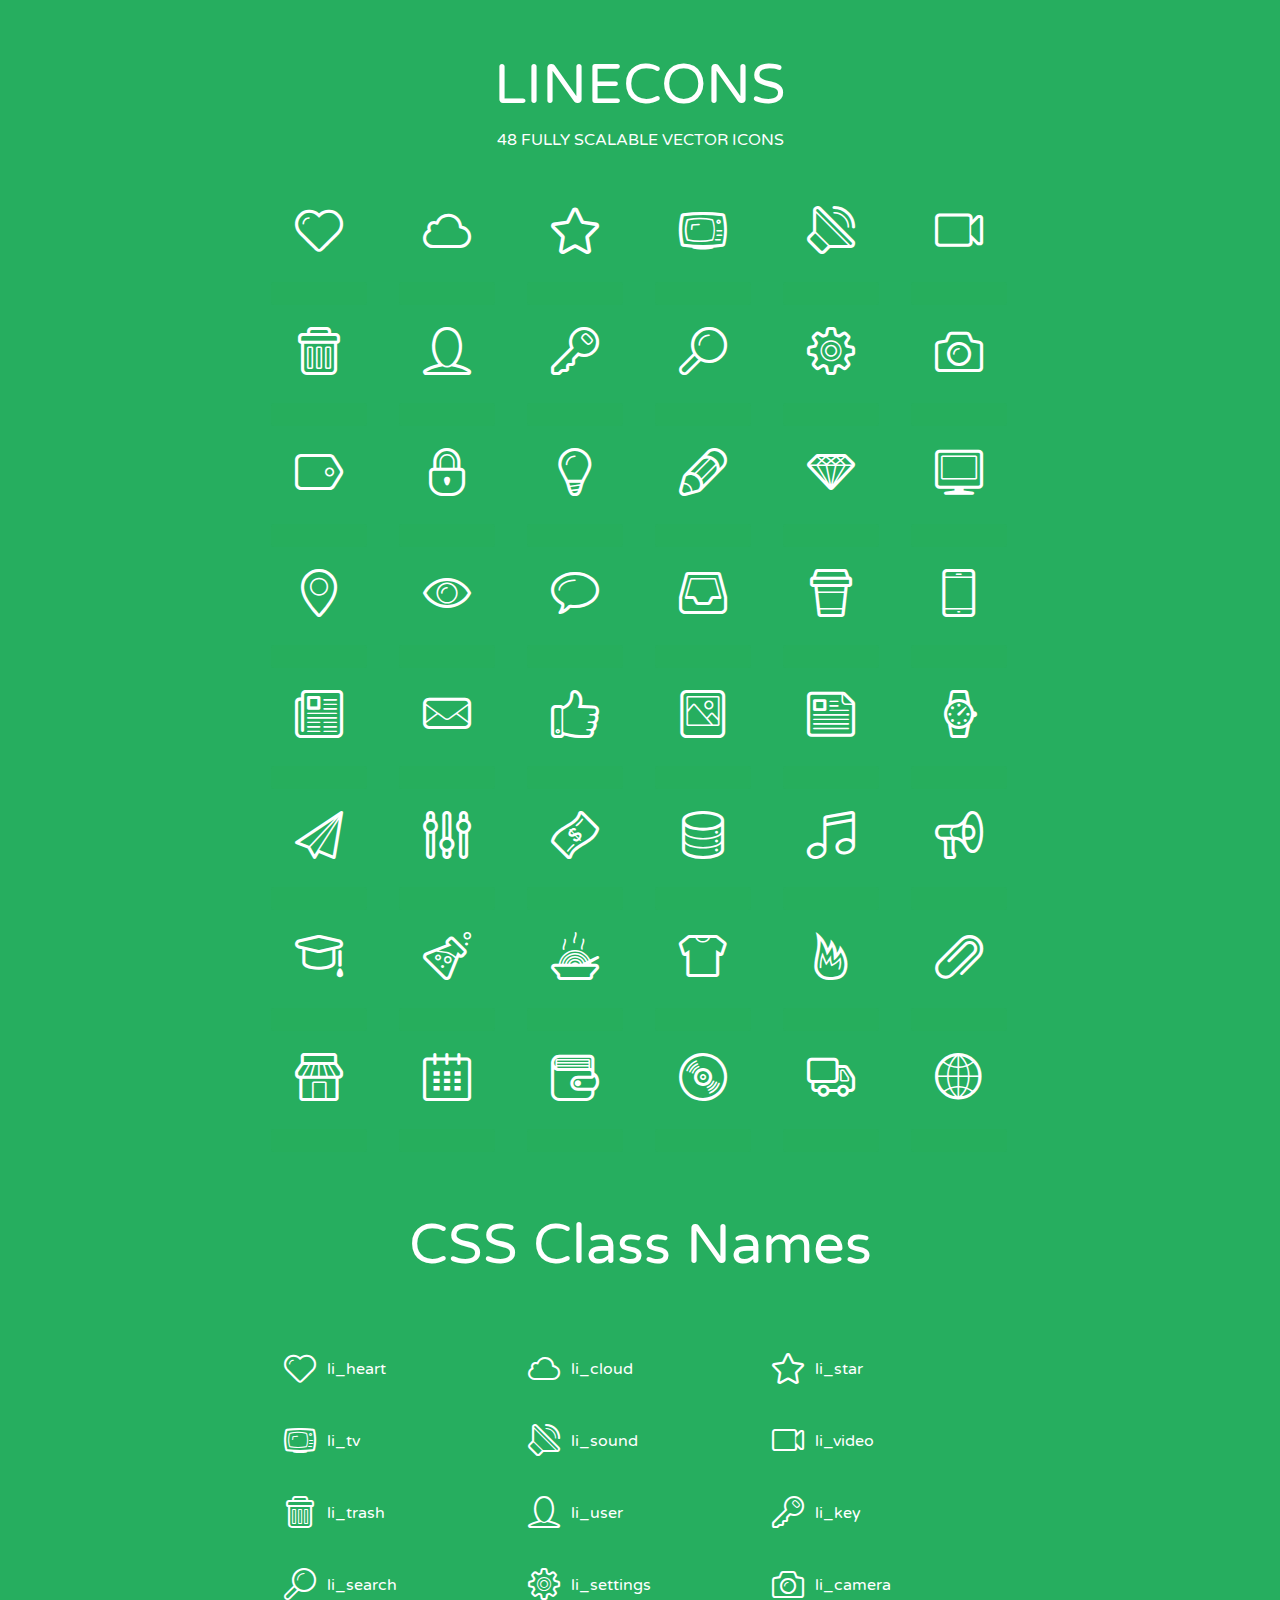
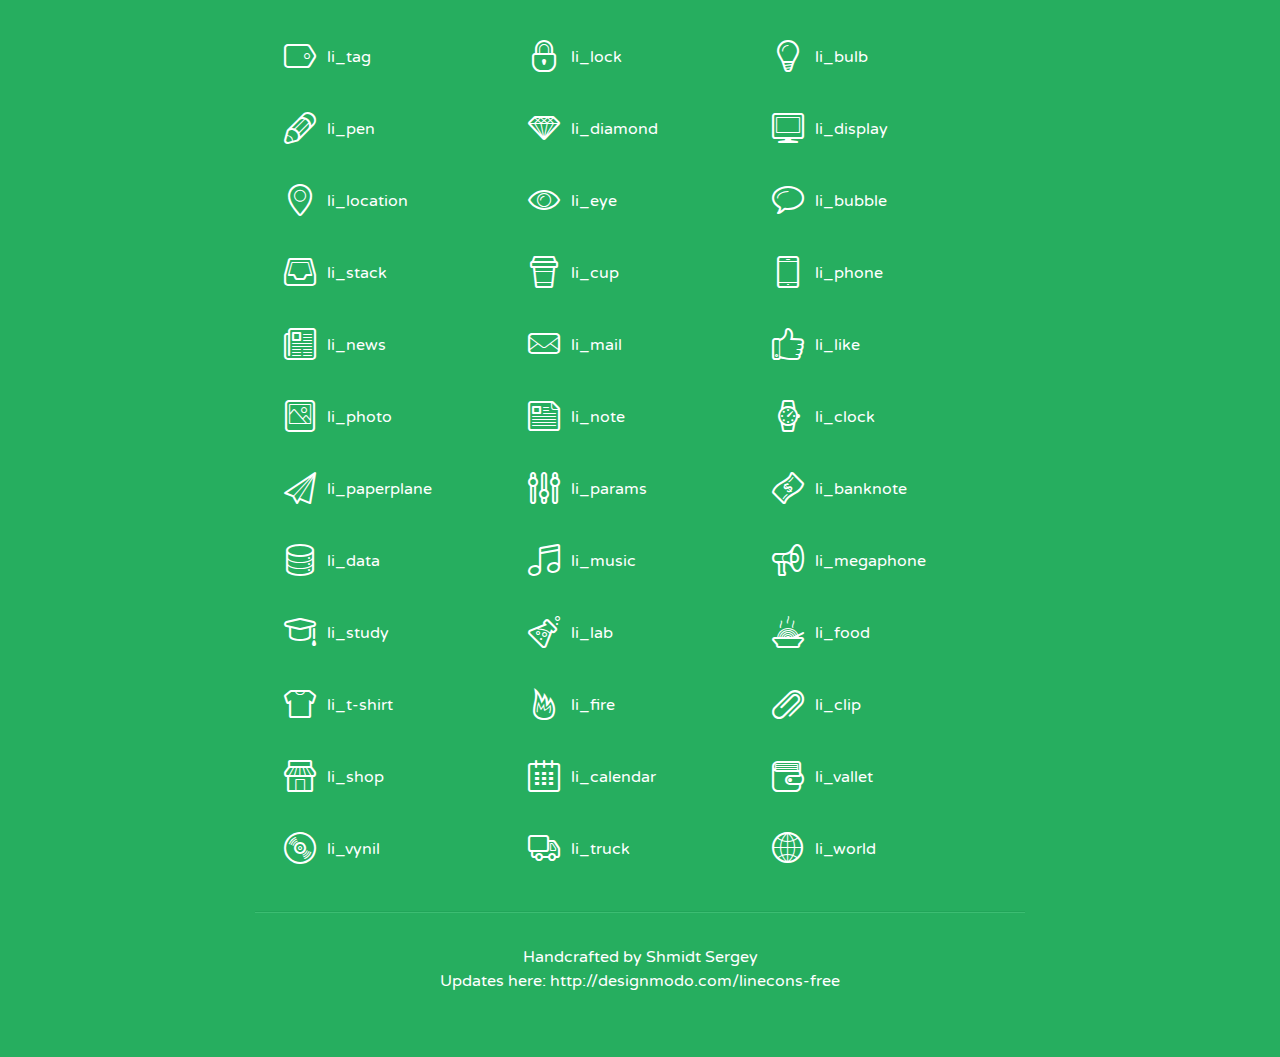
<file: server/assets/lineicons/index.html>
<!doctype html>
<html>
<head>
<title>LINECONS - 48 Fully Scalable Vector Icons</title>
<link rel="stylesheet" href="style.css" />
<link href='http://fonts.googleapis.com/css?family=Varela+Round' rel='stylesheet' type='text/css'>
<!--[if lte IE 7]><script src="lte-ie7.js"></script><![endif]-->

<!-- 

Thanks http://icomoon.io/app/ for amazing service!

-->


<style>
	section, header, footer {display: block;}
	body {
		font-family: 'Varela Round', sans-serif;
		color: #333333;
		line-height: 1.5;
		font-size: 16px;
		background:#26ae5f;
		color:white;
		-moz-text-shadow: 0 1px 1px rgba(0, 0, 0, 0.21);
		-webkit-text-shadow: 0 1px 1px rgba(0, 0, 0, 0.21);
	}
	* {
		-moz-box-sizing: border-box;
		-webkit-box-sizing: border-box;
		box-sizing: border-box;
		margin: 0;
		padding: 0;
	}
	.glyph {
		float: left;
		text-align: center;
		padding: .5em;
		margin: 0 .5em;
		width: 7em;
		border-radius: .375em;
		top:0;
		position:relative;
		-webkit-transition:0.2s ease-in;
		-o-transition:0.2s ease-in;
		-moz-transition:0.2s ease-in;
		-ie-transition:0.2s ease-in;
		transition:0.2s ease-in;
	}
	.glyph input {
		width: 100%;
		text-align: center;
		font-family: consolas, monospace;
		border-radius:3px;
		border:none;
		padding:4px;
		background:#26AE5C;
		color:#26AE5C;
		-webkit-transition:0.2s ease-in;
		-o-transition:0.2s ease-in;
		-moz-transition:0.2s ease-in;
		-ie-transition:0.2s ease-in;
		transition:0.2s ease-in;
	}
	.glyph:hover input {
		background:#26ae5f;
		padding:4px;
		color:#ffffff;
	}
	.glyph:hover {
		-webkit-transition: all 0.5s ease-out;
		background:#222821;
		color:#fff;
		text-shadow: none;
		-moz-text-shadow: none;
		-webkit-text-shadow: none;
		top:-5px;
		position:relative;
	}
	.glyph input, .mtm {
		margin-top: .75em;
	}
	.w-main {
		width: 770px;
		text-align:center;
	}
	.centered {
		margin-left: auto;
		margin-right: auto;
	}
	.fs1 {
		font-size: 3em;
	}
	header {
		margin: 2em 0;
		padding-bottom: .5em;
	}
	header h1 {
		font-size: 3.5em;
		font-weight: normal;
	}
	.clearfix:before, .clearfix:after { content: ""; display: table; }
	.clearfix:after, .clear { clear: both; }
	footer {
		margin: 2em 0;
		padding: 2em 0;
		border-top: 1px solid rgb(60, 189, 114);
		box-shadow: 0 -1px rgb(33, 165, 89);
	}
	a, a:visited {
		color: #ffffff; text-decoration:none;
	}
	a:hover, a:focus {color: #222821; text-decoration:none;}
	.box1 {
		display: inline-block;
		width: 14em;
		padding: .25em .5em;
		margin: .5em 1em .5em 0;
		text-align:left;
		
	}
	.box1 span { 
		font-size:2em;
		position: relative;
		top: 0.25em;
		margin-right: 0.1em;
	}
</style>
</head>
<body>
	<div class="w-main centered">
	<section class="mtm clearfix" id="glyphs">
	<header>
		<h1>LINECONS</h1>
		<p>48 FULLY SCALABLE VECTOR ICONS</p>
	</header>
	<div class="glyph">
		<div class="fs1" aria-hidden="true" data-icon="&#xe000;"></div>
		<input type="text" readonly="readonly" value="&amp;#xe000;" />
	</div>
	<div class="glyph">
		<div class="fs1" aria-hidden="true" data-icon="&#xe001;"></div>
		<input type="text" readonly="readonly" value="&amp;#xe001;" />
	</div>
	<div class="glyph">
		<div class="fs1" aria-hidden="true" data-icon="&#xe002;"></div>
		<input type="text" readonly="readonly" value="&amp;#xe002;" />
	</div>
	<div class="glyph">
		<div class="fs1" aria-hidden="true" data-icon="&#xe003;"></div>
		<input type="text" readonly="readonly" value="&amp;#xe003;" />
	</div>
	<div class="glyph">
		<div class="fs1" aria-hidden="true" data-icon="&#xe004;"></div>
		<input type="text" readonly="readonly" value="&amp;#xe004;" />
	</div>
	<div class="glyph">
		<div class="fs1" aria-hidden="true" data-icon="&#xe005;"></div>
		<input type="text" readonly="readonly" value="&amp;#xe005;" />
	</div>
	<div class="glyph">
		<div class="fs1" aria-hidden="true" data-icon="&#xe006;"></div>
		<input type="text" readonly="readonly" value="&amp;#xe006;" />
	</div>
	<div class="glyph">
		<div class="fs1" aria-hidden="true" data-icon="&#xe007;"></div>
		<input type="text" readonly="readonly" value="&amp;#xe007;" />
	</div>
	<div class="glyph">
		<div class="fs1" aria-hidden="true" data-icon="&#xe008;"></div>
		<input type="text" readonly="readonly" value="&amp;#xe008;" />
	</div>
	<div class="glyph">
		<div class="fs1" aria-hidden="true" data-icon="&#xe009;"></div>
		<input type="text" readonly="readonly" value="&amp;#xe009;" />
	</div>
	<div class="glyph">
		<div class="fs1" aria-hidden="true" data-icon="&#xe00a;"></div>
		<input type="text" readonly="readonly" value="&amp;#xe00a;" />
	</div>
	<div class="glyph">
		<div class="fs1" aria-hidden="true" data-icon="&#xe00b;"></div>
		<input type="text" readonly="readonly" value="&amp;#xe00b;" />
	</div>
	<div class="glyph">
		<div class="fs1" aria-hidden="true" data-icon="&#xe00c;"></div>
		<input type="text" readonly="readonly" value="&amp;#xe00c;" />
	</div>
	<div class="glyph">
		<div class="fs1" aria-hidden="true" data-icon="&#xe00d;"></div>
		<input type="text" readonly="readonly" value="&amp;#xe00d;" />
	</div>
	<div class="glyph">
		<div class="fs1" aria-hidden="true" data-icon="&#xe00e;"></div>
		<input type="text" readonly="readonly" value="&amp;#xe00e;" />
	</div>
	<div class="glyph">
		<div class="fs1" aria-hidden="true" data-icon="&#xe00f;"></div>
		<input type="text" readonly="readonly" value="&amp;#xe00f;" />
	</div>
	<div class="glyph">
		<div class="fs1" aria-hidden="true" data-icon="&#xe010;"></div>
		<input type="text" readonly="readonly" value="&amp;#xe010;" />
	</div>
	<div class="glyph">
		<div class="fs1" aria-hidden="true" data-icon="&#xe011;"></div>
		<input type="text" readonly="readonly" value="&amp;#xe011;" />
	</div>
	<div class="glyph">
		<div class="fs1" aria-hidden="true" data-icon="&#xe012;"></div>
		<input type="text" readonly="readonly" value="&amp;#xe012;" />
	</div>
	<div class="glyph">
		<div class="fs1" aria-hidden="true" data-icon="&#xe013;"></div>
		<input type="text" readonly="readonly" value="&amp;#xe013;" />
	</div>
	<div class="glyph">
		<div class="fs1" aria-hidden="true" data-icon="&#xe014;"></div>
		<input type="text" readonly="readonly" value="&amp;#xe014;" />
	</div>
	<div class="glyph">
		<div class="fs1" aria-hidden="true" data-icon="&#xe015;"></div>
		<input type="text" readonly="readonly" value="&amp;#xe015;" />
	</div>
	<div class="glyph">
		<div class="fs1" aria-hidden="true" data-icon="&#xe016;"></div>
		<input type="text" readonly="readonly" value="&amp;#xe016;" />
	</div>
	<div class="glyph">
		<div class="fs1" aria-hidden="true" data-icon="&#xe017;"></div>
		<input type="text" readonly="readonly" value="&amp;#xe017;" />
	</div>
	<div class="glyph">
		<div class="fs1" aria-hidden="true" data-icon="&#xe018;"></div>
		<input type="text" readonly="readonly" value="&amp;#xe018;" />
	</div>
	<div class="glyph">
		<div class="fs1" aria-hidden="true" data-icon="&#xe019;"></div>
		<input type="text" readonly="readonly" value="&amp;#xe019;" />
	</div>
	<div class="glyph">
		<div class="fs1" aria-hidden="true" data-icon="&#xe01a;"></div>
		<input type="text" readonly="readonly" value="&amp;#xe01a;" />
	</div>
	<div class="glyph">
		<div class="fs1" aria-hidden="true" data-icon="&#xe01b;"></div>
		<input type="text" readonly="readonly" value="&amp;#xe01b;" />
	</div>
	<div class="glyph">
		<div class="fs1" aria-hidden="true" data-icon="&#xe01c;"></div>
		<input type="text" readonly="readonly" value="&amp;#xe01c;" />
	</div>
	<div class="glyph">
		<div class="fs1" aria-hidden="true" data-icon="&#xe01d;"></div>
		<input type="text" readonly="readonly" value="&amp;#xe01d;" />
	</div>
	<div class="glyph">
		<div class="fs1" aria-hidden="true" data-icon="&#xe01e;"></div>
		<input type="text" readonly="readonly" value="&amp;#xe01e;" />
	</div>
	<div class="glyph">
		<div class="fs1" aria-hidden="true" data-icon="&#xe01f;"></div>
		<input type="text" readonly="readonly" value="&amp;#xe01f;" />
	</div>
	<div class="glyph">
		<div class="fs1" aria-hidden="true" data-icon="&#xe020;"></div>
		<input type="text" readonly="readonly" value="&amp;#xe020;" />
	</div>
	<div class="glyph">
		<div class="fs1" aria-hidden="true" data-icon="&#xe021;"></div>
		<input type="text" readonly="readonly" value="&amp;#xe021;" />
	</div>
	<div class="glyph">
		<div class="fs1" aria-hidden="true" data-icon="&#xe022;"></div>
		<input type="text" readonly="readonly" value="&amp;#xe022;" />
	</div>
	<div class="glyph">
		<div class="fs1" aria-hidden="true" data-icon="&#xe023;"></div>
		<input type="text" readonly="readonly" value="&amp;#xe023;" />
	</div>
	<div class="glyph">
		<div class="fs1" aria-hidden="true" data-icon="&#xe024;"></div>
		<input type="text" readonly="readonly" value="&amp;#xe024;" />
	</div>
	<div class="glyph">
		<div class="fs1" aria-hidden="true" data-icon="&#xe025;"></div>
		<input type="text" readonly="readonly" value="&amp;#xe025;" />
	</div>
	<div class="glyph">
		<div class="fs1" aria-hidden="true" data-icon="&#xe026;"></div>
		<input type="text" readonly="readonly" value="&amp;#xe026;" />
	</div>
	<div class="glyph">
		<div class="fs1" aria-hidden="true" data-icon="&#xe027;"></div>
		<input type="text" readonly="readonly" value="&amp;#xe027;" />
	</div>
	<div class="glyph">
		<div class="fs1" aria-hidden="true" data-icon="&#xe028;"></div>
		<input type="text" readonly="readonly" value="&amp;#xe028;" />
	</div>
	<div class="glyph">
		<div class="fs1" aria-hidden="true" data-icon="&#xe029;"></div>
		<input type="text" readonly="readonly" value="&amp;#xe029;" />
	</div>
	<div class="glyph">
		<div class="fs1" aria-hidden="true" data-icon="&#xe02a;"></div>
		<input type="text" readonly="readonly" value="&amp;#xe02a;" />
	</div>
	<div class="glyph">
		<div class="fs1" aria-hidden="true" data-icon="&#xe02b;"></div>
		<input type="text" readonly="readonly" value="&amp;#xe02b;" />
	</div>
	<div class="glyph">
		<div class="fs1" aria-hidden="true" data-icon="&#xe02c;"></div>
		<input type="text" readonly="readonly" value="&amp;#xe02c;" />
	</div>
	<div class="glyph">
		<div class="fs1" aria-hidden="true" data-icon="&#xe02d;"></div>
		<input type="text" readonly="readonly" value="&amp;#xe02d;" />
	</div>
	<div class="glyph">
		<div class="fs1" aria-hidden="true" data-icon="&#xe02e;"></div>
		<input type="text" readonly="readonly" value="&amp;#xe02e;" />
	</div>
	<div class="glyph">
		<div class="fs1" aria-hidden="true" data-icon="&#xe02f;"></div>
		<input type="text" readonly="readonly" value="&amp;#xe02f;" />
	</div>
	</section>
	<div class="clear"></div>
	<section class="mtm clearfix" id="glyphs">
	<header>
		<h1>CSS Class Names</h1>
	</header>
	<span class="box1">
		<span aria-hidden="true" class="li_heart"></span>
		&nbsp;li_heart
	</span>
	<span class="box1">
		<span aria-hidden="true" class="li_cloud"></span>
		&nbsp;li_cloud
	</span>
	<span class="box1">
		<span aria-hidden="true" class="li_star"></span>
		&nbsp;li_star
	</span>
	<span class="box1">
		<span aria-hidden="true" class="li_tv"></span>
		&nbsp;li_tv
	</span>
	<span class="box1">
		<span aria-hidden="true" class="li_sound"></span>
		&nbsp;li_sound
	</span>
	<span class="box1">
		<span aria-hidden="true" class="li_video"></span>
		&nbsp;li_video
	</span>
	<span class="box1">
		<span aria-hidden="true" class="li_trash"></span>
		&nbsp;li_trash
	</span>
	<span class="box1">
		<span aria-hidden="true" class="li_user"></span>
		&nbsp;li_user
	</span>
	<span class="box1">
		<span aria-hidden="true" class="li_key"></span>
		&nbsp;li_key
	</span>
	<span class="box1">
		<span aria-hidden="true" class="li_search"></span>
		&nbsp;li_search
	</span>
	<span class="box1">
		<span aria-hidden="true" class="li_settings"></span>
		&nbsp;li_settings
	</span>
	<span class="box1">
		<span aria-hidden="true" class="li_camera"></span>
		&nbsp;li_camera
	</span>
	<span class="box1">
		<span aria-hidden="true" class="li_tag"></span>
		&nbsp;li_tag
	</span>
	<span class="box1">
		<span aria-hidden="true" class="li_lock"></span>
		&nbsp;li_lock
	</span>
	<span class="box1">
		<span aria-hidden="true" class="li_bulb"></span>
		&nbsp;li_bulb
	</span>
	<span class="box1">
		<span aria-hidden="true" class="li_pen"></span>
		&nbsp;li_pen
	</span>
	<span class="box1">
		<span aria-hidden="true" class="li_diamond"></span>
		&nbsp;li_diamond
	</span>
	<span class="box1">
		<span aria-hidden="true" class="li_display"></span>
		&nbsp;li_display
	</span>
	<span class="box1">
		<span aria-hidden="true" class="li_location"></span>
		&nbsp;li_location
	</span>
	<span class="box1">
		<span aria-hidden="true" class="li_eye"></span>
		&nbsp;li_eye
	</span>
	<span class="box1">
		<span aria-hidden="true" class="li_bubble"></span>
		&nbsp;li_bubble
	</span>
	<span class="box1">
		<span aria-hidden="true" class="li_stack"></span>
		&nbsp;li_stack
	</span>
	<span class="box1">
		<span aria-hidden="true" class="li_cup"></span>
		&nbsp;li_cup
	</span>
	<span class="box1">
		<span aria-hidden="true" class="li_phone"></span>
		&nbsp;li_phone
	</span>
	<span class="box1">
		<span aria-hidden="true" class="li_news"></span>
		&nbsp;li_news
	</span>
	<span class="box1">
		<span aria-hidden="true" class="li_mail"></span>
		&nbsp;li_mail
	</span>
	<span class="box1">
		<span aria-hidden="true" class="li_like"></span>
		&nbsp;li_like
	</span>
	<span class="box1">
		<span aria-hidden="true" class="li_photo"></span>
		&nbsp;li_photo
	</span>
	<span class="box1">
		<span aria-hidden="true" class="li_note"></span>
		&nbsp;li_note
	</span>
	<span class="box1">
		<span aria-hidden="true" class="li_clock"></span>
		&nbsp;li_clock
	</span>
	<span class="box1">
		<span aria-hidden="true" class="li_paperplane"></span>
		&nbsp;li_paperplane
	</span>
	<span class="box1">
		<span aria-hidden="true" class="li_params"></span>
		&nbsp;li_params
	</span>
	<span class="box1">
		<span aria-hidden="true" class="li_banknote"></span>
		&nbsp;li_banknote
	</span>
	<span class="box1">
		<span aria-hidden="true" class="li_data"></span>
		&nbsp;li_data
	</span>
	<span class="box1">
		<span aria-hidden="true" class="li_music"></span>
		&nbsp;li_music
	</span>
	<span class="box1">
		<span aria-hidden="true" class="li_megaphone"></span>
		&nbsp;li_megaphone
	</span>
	<span class="box1">
		<span aria-hidden="true" class="li_study"></span>
		&nbsp;li_study
	</span>
	<span class="box1">
		<span aria-hidden="true" class="li_lab"></span>
		&nbsp;li_lab
	</span>
	<span class="box1">
		<span aria-hidden="true" class="li_food"></span>
		&nbsp;li_food
	</span>
	<span class="box1">
		<span aria-hidden="true" class="li_t-shirt"></span>
		&nbsp;li_t-shirt
	</span>
	<span class="box1">
		<span aria-hidden="true" class="li_fire"></span>
		&nbsp;li_fire
	</span>
	<span class="box1">
		<span aria-hidden="true" class="li_clip"></span>
		&nbsp;li_clip
	</span>
	<span class="box1">
		<span aria-hidden="true" class="li_shop"></span>
		&nbsp;li_shop
	</span>
	<span class="box1">
		<span aria-hidden="true" class="li_calendar"></span>
		&nbsp;li_calendar
	</span>
	<span class="box1">
		<span aria-hidden="true" class="li_vallet"></span>
		&nbsp;li_vallet
	</span>
	<span class="box1">
		<span aria-hidden="true" class="li_vynil"></span>
		&nbsp;li_vynil
	</span>
	<span class="box1">
		<span aria-hidden="true" class="li_truck"></span>
		&nbsp;li_truck
	</span>
	<span class="box1">
		<span aria-hidden="true" class="li_world"></span>
		&nbsp;li_world
	</span>
	</section>
	<footer>
		<p>Handcrafted by <a href="http://shmidt.in">Shmidt Sergey</a></p>
		<p>Updates here: <a href="http://designmodo.com/linecons-free">http://designmodo.com/linecons-free</a></p>
	</footer>
	</div>
	<script>
	document.getElementById("glyphs").addEventListener("click", function(e) {
		var target = e.target;
		if (target.tagName === "INPUT") {
			target.select();
		}
	});
	</script>
</body>
</html>
</file>
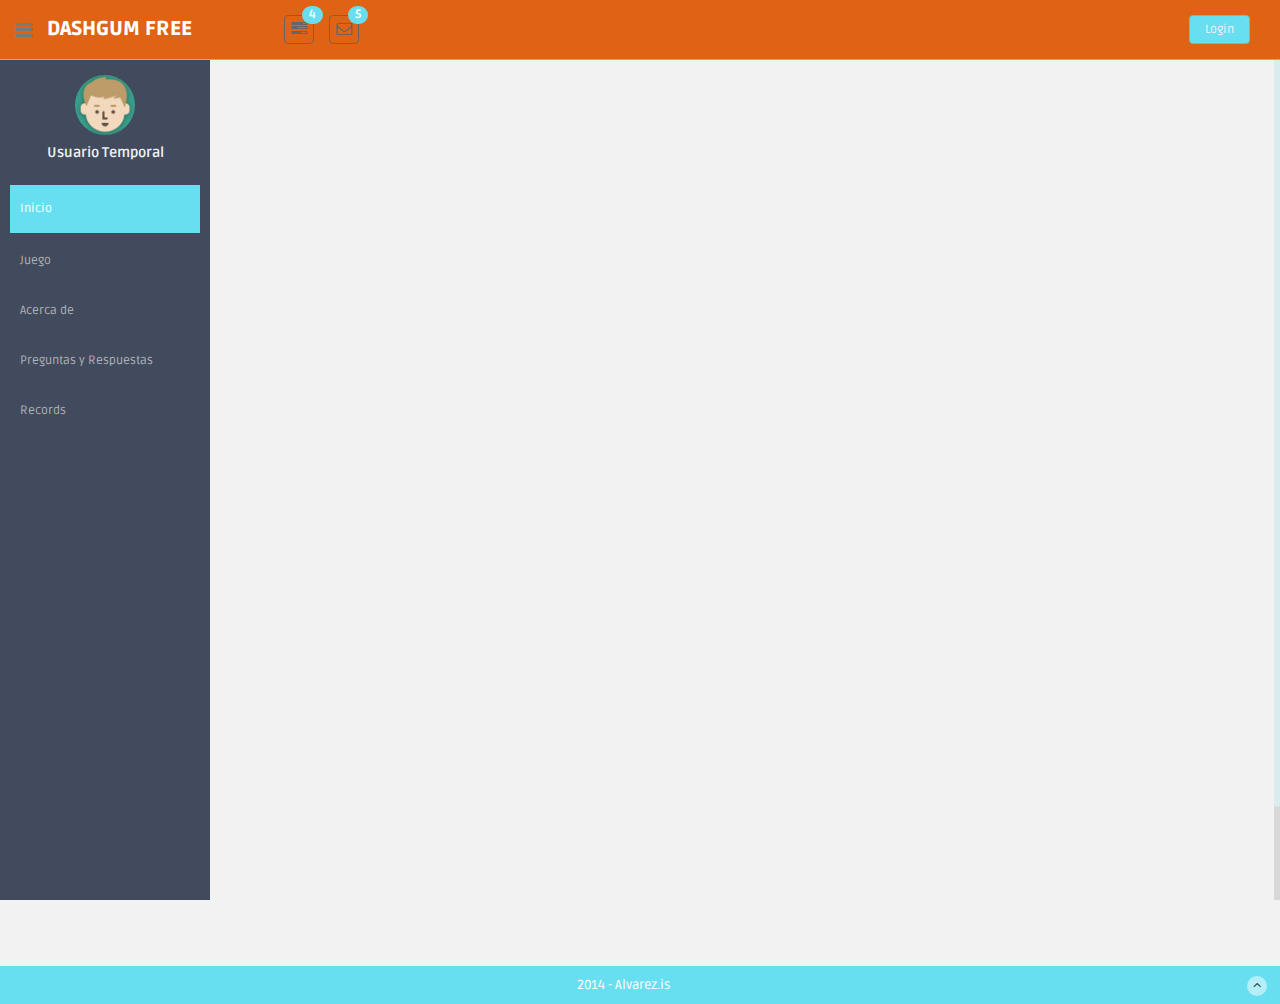
<file: server/tmpl/dashboard.html>
<!DOCTYPE html>
<html lang="en">
  <head>
    <meta charset="utf-8">
    <meta name="viewport" content="width=device-width, initial-scale=1.0">
    <meta name="description" content="">
    <meta name="author" content="Dashboard">
    <meta name="keyword" content="Dashboard, Bootstrap, Admin, Template, Theme, Responsive, Fluid, Retina">

    <title>DASHGUM - Bootstrap Admin Template</title>

    <!-- Bootstrap core CSS -->
    <link href="../assets/css/bootstrap.css" rel="stylesheet">
    <!--external css-->
    <link href="../assets/font-awesome/css/font-awesome.css" rel="stylesheet" />
        
    <!-- Custom styles for this template -->
    <link href="../assets/css/style.css" rel="stylesheet">
    <link href="../assets/css/style-responsive.css" rel="stylesheet">

    <!-- HTML5 shim and Respond.js IE8 support of HTML5 elements and media queries -->
    <!--[if lt IE 9]>
      <script src="https://oss.maxcdn.com/libs/html5shiv/3.7.0/html5shiv.js"></script>
      <script src="https://oss.maxcdn.com/libs/respond.js/1.4.2/respond.min.js"></script>
    <![endif]-->
  </head>

  <body>

  <section id="container" >
      <!-- **********************************************************************************************************************************************************
      TOP BAR CONTENT & NOTIFICATIONS
      *********************************************************************************************************************************************************** -->
      <!--header start-->
      <header class="header black-bg">
              <div class="sidebar-toggle-box">
                  <div class="fa fa-bars tooltips" data-placement="right" data-original-title="Toggle Navigation"></div>
              </div>
            <!--logo start-->
            <a href="index.html" class="logo"><b>DASHGUM FREE</b></a>
            <!--logo end-->
            <div class="nav notify-row" id="top_menu">
                <!--  notification start -->
                <ul class="nav top-menu">
                    <!-- settings start -->
                    <li class="dropdown">
                        <a data-toggle="dropdown" class="dropdown-toggle" href="index.html#">
                            <i class="fa fa-tasks"></i>
                            <span class="badge bg-theme">4</span>
                        </a>
                        <ul class="dropdown-menu extended tasks-bar">
                            <div class="notify-arrow notify-arrow-green"></div>
                            <li>
                                <p class="green">You have 4 pending tasks</p>
                            </li>
                            <li>
                                <a href="index.html#">
                                    <div class="task-info">
                                        <div class="desc">DashGum Admin Panel</div>
                                        <div class="percent">40%</div>
                                    </div>
                                    <div class="progress progress-striped">
                                        <div class="progress-bar progress-bar-success" role="progressbar" aria-valuenow="40" aria-valuemin="0" aria-valuemax="100" style="width: 40%">
                                            <span class="sr-only">40% Complete (success)</span>
                                        </div>
                                    </div>
                                </a>
                            </li>
                            <li>
                                <a href="index.html#">
                                    <div class="task-info">
                                        <div class="desc">Database Update</div>
                                        <div class="percent">60%</div>
                                    </div>
                                    <div class="progress progress-striped">
                                        <div class="progress-bar progress-bar-warning" role="progressbar" aria-valuenow="60" aria-valuemin="0" aria-valuemax="100" style="width: 60%">
                                            <span class="sr-only">60% Complete (warning)</span>
                                        </div>
                                    </div>
                                </a>
                            </li>
                            <li>
                                <a href="index.html#">
                                    <div class="task-info">
                                        <div class="desc">Product Development</div>
                                        <div class="percent">80%</div>
                                    </div>
                                    <div class="progress progress-striped">
                                        <div class="progress-bar progress-bar-info" role="progressbar" aria-valuenow="80" aria-valuemin="0" aria-valuemax="100" style="width: 80%">
                                            <span class="sr-only">80% Complete</span>
                                        </div>
                                    </div>
                                </a>
                            </li>
                            <li>
                                <a href="index.html#">
                                    <div class="task-info">
                                        <div class="desc">Payments Sent</div>
                                        <div class="percent">70%</div>
                                    </div>
                                    <div class="progress progress-striped">
                                        <div class="progress-bar progress-bar-danger" role="progressbar" aria-valuenow="70" aria-valuemin="0" aria-valuemax="100" style="width: 70%">
                                            <span class="sr-only">70% Complete (Important)</span>
                                        </div>
                                    </div>
                                </a>
                            </li>
                            <li class="external">
                                <a href="#">See All Tasks</a>
                            </li>
                        </ul>
                    </li>
                    <!-- settings end -->
                    <!-- inbox dropdown start-->
                    <li id="header_inbox_bar" class="dropdown">
                        <a data-toggle="dropdown" class="dropdown-toggle" href="index.html#">
                            <i class="fa fa-envelope-o"></i>
                            <span class="badge bg-theme">5</span>
                        </a>
                        <ul class="dropdown-menu extended inbox">
                            <div class="notify-arrow notify-arrow-green"></div>
                            <li>
                                <p class="green">You have 5 new messages</p>
                            </li>
                            <li>
                                <a href="index.html#">
                                    <span class="photo"><img alt="avatar" src="../assets/img/ui-zac.jpg"></span>
                                    <span class="subject">
                                    <span class="from">Zac Snider</span>
                                    <span class="time">Just now</span>
                                    </span>
                                    <span class="message">
                                        Hi mate, how is everything?
                                    </span>
                                </a>
                            </li>
                            <li>
                                <a href="index.html#">
                                    <span class="photo"><img alt="avatar" src="../assets/img/ui-divya.jpg"></span>
                                    <span class="subject">
                                    <span class="from">Divya Manian</span>
                                    <span class="time">40 mins.</span>
                                    </span>
                                    <span class="message">
                                     Hi, I need your help with this.
                                    </span>
                                </a>
                            </li>
                            <li>
                                <a href="index.html#">
                                    <span class="photo"><img alt="avatar" src="../assets/img/ui-danro.jpg"></span>
                                    <span class="subject">
                                    <span class="from">Dan Rogers</span>
                                    <span class="time">2 hrs.</span>
                                    </span>
                                    <span class="message">
                                        Love your new Dashboard.
                                    </span>
                                </a>
                            </li>
                            <li>
                                <a href="index.html#">
                                    <span class="photo"><img alt="avatar" src="../assets/img/ui-sherman.jpg"></span>
                                    <span class="subject">
                                    <span class="from">Dj Sherman</span>
                                    <span class="time">4 hrs.</span>
                                    </span>
                                    <span class="message">
                                        Please, answer asap.
                                    </span>
                                </a>
                            </li>
                            <li>
                                <a href="index.html#">See all messages</a>
                            </li>
                        </ul>
                    </li>
                    <!-- inbox dropdown end -->
                </ul>
<!--  notification end -->
</div>
<div class="top-menu">
    <ul class="nav pull-right top-menu">
        <li><a class="logout" href="/login/">Login</a></li>
    </ul>
</div>
</header>
<!--header end-->
      
      <!-- **********************************************************************************************************************************************************
      MAIN SIDEBAR MENU
      *********************************************************************************************************************************************************** -->
           <!--sidebar start-->
           <aside>
                <div id="sidebar"  class="nav-collapse ">
                    <!-- sidebar menu start-->
                    <ul class="sidebar-menu" id="nav-accordion">
                    
                          <p class="centered"><a ><img src="../assets/img/friends/fr-05.jpg" class="img-circle" width="60"></a></p>
                          <h5 class="centered">Usuario Temporal</h5>
                              
                        <li class="mt">
                            <a class="active" href="/index/">
                                <span>Inicio</span>
                            </a>
                        </li>
      
                        <li class="sub-menu">
                            <a href="/juego/">Juego</a>
                          
                          </li>
                        <li class="sub-menu">
                            <a href="/about/" >
                                <span>Acerca de</span>
                            </a>
                           
                        </li>
                        <li class="sub-menu">
                            <a href="/faq/" >
                                <span>Preguntas y Respuestas</span>
                            </a>                     
                        </li>
                        <li class="sub-menu">
                            <a href="" >
                                <span>Records</span>
                            </a>
                        </li>
                  

              </ul>
              <!-- sidebar menu end-->
          </div>
      </aside>
      <!--sidebar end-->
      
      <!-- **********************************************************************************************************************************************************
      MAIN CONTENT
      *********************************************************************************************************************************************************** -->
      <!--main content start-->
      <section id="main-content">
          <section id="mod" class="wrapper site-min-height">
            
			
		</section>
      </section><!-- /MAIN CONTENT -->

      <!--main content end-->
      <!--footer start-->
      <footer class="site-footer">
          <div class="text-center">
              2014 - Alvarez.is
              <a href="blank.html#" class="go-top">
                  <i class="fa fa-angle-up"></i>
              </a>
          </div>
      </footer>
      <!--footer end-->
  </section>

    <!-- js placed at the end of the document so the pages load faster -->
    <script src="../assets/js/jquery.js"></script>
    <script src="../assets/js/bootstrap.min.js"></script>
    <script src="../assets/js/jquery-ui-1.9.2.custom.min.js"></script>
    <script src="../assets/js/jquery.ui.touch-punch.min.js"></script>
    <script class="include" type="text/javascript" src="../assets/js/jquery.dcjqaccordion.2.7.js"></script>
    <script src="../assets/js/jquery.scrollTo.min.js"></script>
    <script src="../assets/js/jquery.nicescroll.js" type="text/javascript"></script>


    <!--common script for all pages-->
    <script src="../assets/js/common-scripts.js"></script>

    <!--script for this page-->
    
  <script>
      //custom select box

      $(function(){
          $('select.styled').customSelect();
      });

  </script>

  </body>
</html>
</file>
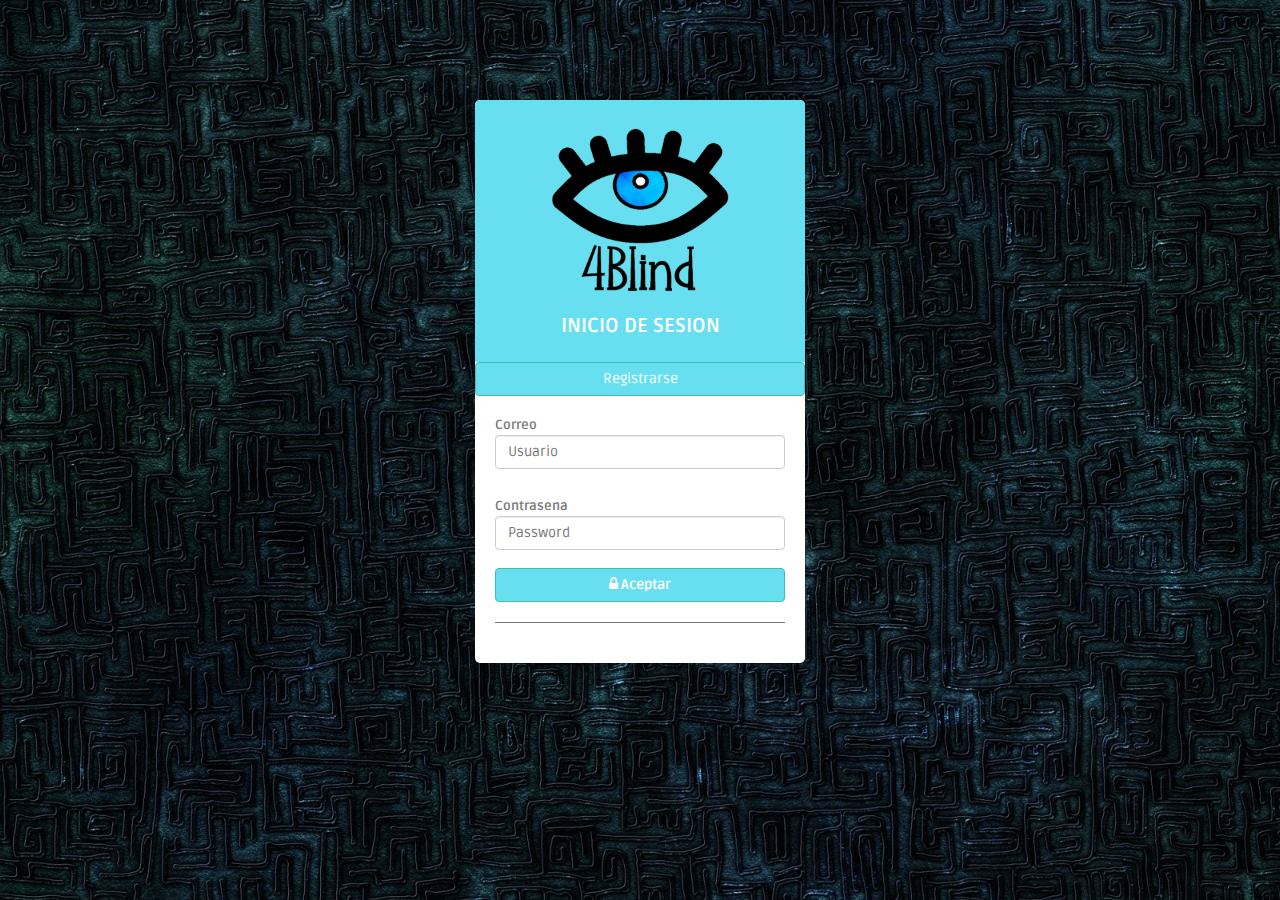
<file: server/tmpl/login.html>
<!DOCTYPE html>
<html >
  <head>
		<script src="https://ajax.googleapis.com/ajax/libs/jquery/3.3.1/jquery.min.js"></script>
		<script src="https://ajax.aspnetcdn.com/ajax/jQuery/jquery-3.3.1.min.js"></script>
		<script type="text/javascript" src="../tmpl/js/articulate.min.js"></script>
		<script type="text/javascript" src="../tmpl/js/articulate.min.js"></script>
		<script type="text/javascript">
			function speak(obj) {
			  $(obj).articulate("speak");
			}
		  
			function pause() {
			  $().articulate("pause");
			}
		  
			function resume() {
			  $().articulate("resume");
			}
		  
			function stop() {
			  $().articulate("stop");
			}
		  </script>
    <meta charset="utf-8">
    <meta name="viewport" content="width=device-width, initial-scale=1.0">
    <meta name="description" content="">
    <meta name="author" content="Dashboard">
    <meta name="keyword" content="Dashboard, Bootstrap, Admin, Template, Theme, Responsive, Fluid, Retina">

    <title> 4Blind - Game for Blinds </title>
    <link rel="icon" type="image/png" href="../assets/img/eye4b.png">
    <!-- Bootstrap core CSS -->
    <link href="../assets/css/bootstrap.css" rel="stylesheet">
    <!--external css-->
    <link href="../assets/font-awesome/css/font-awesome.css" rel="stylesheet" />
        
    <!-- Custom styles for this template -->
    <link href="../assets/css/style.css" rel="stylesheet">
    <link href="../assets/css/style-responsive.css" rel="stylesheet">

    <!-- HTML5 shim and Respond.js IE8 support of HTML5 elements and media queries -->
    <!--[if lt IE 9]>
      <script src="https://oss.maxcdn.com/libs/html5shiv/3.7.0/html5shiv.js"></script>
      <script src="https://oss.maxcdn.com/libs/respond.js/1.4.2/respond.min.js"></script>
	<![endif]-->
  </head>

  <body>

      <!-- **********************************************************************************************************************************************************
      MAIN CONTENT
      *********************************************************************************************************************************************************** -->

	  <div id="login-page">
	  	<div class="container">
	  	
		      <form name="logg" class="form-login"  action="/logged/" method="POST">
		        <h2 class="form-login-heading">
					<img src="../assets/img/4blind.png" style="height: 168px;">
					<br><br>
                    <b>Inicio de Sesion</b>
				</h2>
				<a  class="btn btn-theme btn-block" href="/register/">Registrarse</a>
		        <div class="login-wrap">
		            <b>Correo</b> <input onfocusout="checkEmail(document.logg.emmail)" onclick="checkEmail(document.logg.emmail)" id="email" type="text" class="form-control" placeholder="Usuario" name="email">
		            <br><p id="wrong" style="color: red"></p>
		            <b>Contrasena</b> <input name="pass" type="password" class="form-control" placeholder="Password">
		            <br>
					<button  class="btn btn-theme btn-block" type="submit"><i class="fa fa-lock"></i> <b>Aceptar</b></button>
		            <hr>
		           
				</div>
		      </form>	  	

	  	</div>
	  </div>

    <!-- js placed at the end of the document so the pages load faster -->
    <script src="../assets/js/bootstrap.min.js"></script>

    <!--BACKSTRETCH-->
    <!-- You can use an image of whatever size. This script will stretch to fit in any screen size.-->
    <script type="text/javascript" src="../assets/js/jquery.backstretch.min.js"></script>
    <script>
        $.backstretch("../assets/img/maze.jpg", {speed: 500});		
	</script>

	<script type="text/javascript">
		$(document).ready(function () {
		
			$("li,button,b,p,input.form-control,a").hover(function(){
  
				speak(this);
				}, function(){
			
			});
  
		});
	</script>

	<script>

		function checkEmail(inputtext) 
		{	
			var $email = document.getElementById("email").value;
			var mailformat = /^\w+([\.-]?\w+)*@\w+([\.-]?\w+)*(\.\w{2,3})+$/;
			//alert("Valid email address!");
			if (inputtext.value.match(mailformat))
			{
				document.getElementById('wrong').style.color = "green";
				document.getElementById('wrong').innerHTML = "Email valido";
				
			}else{
				document.getElementById('wrong').style.color = "red";
				document.getElementById('wrong').innerHTML = "hay algo malo en el email";
				
			}
		}
	</script>


  </body>
</html>
</file>
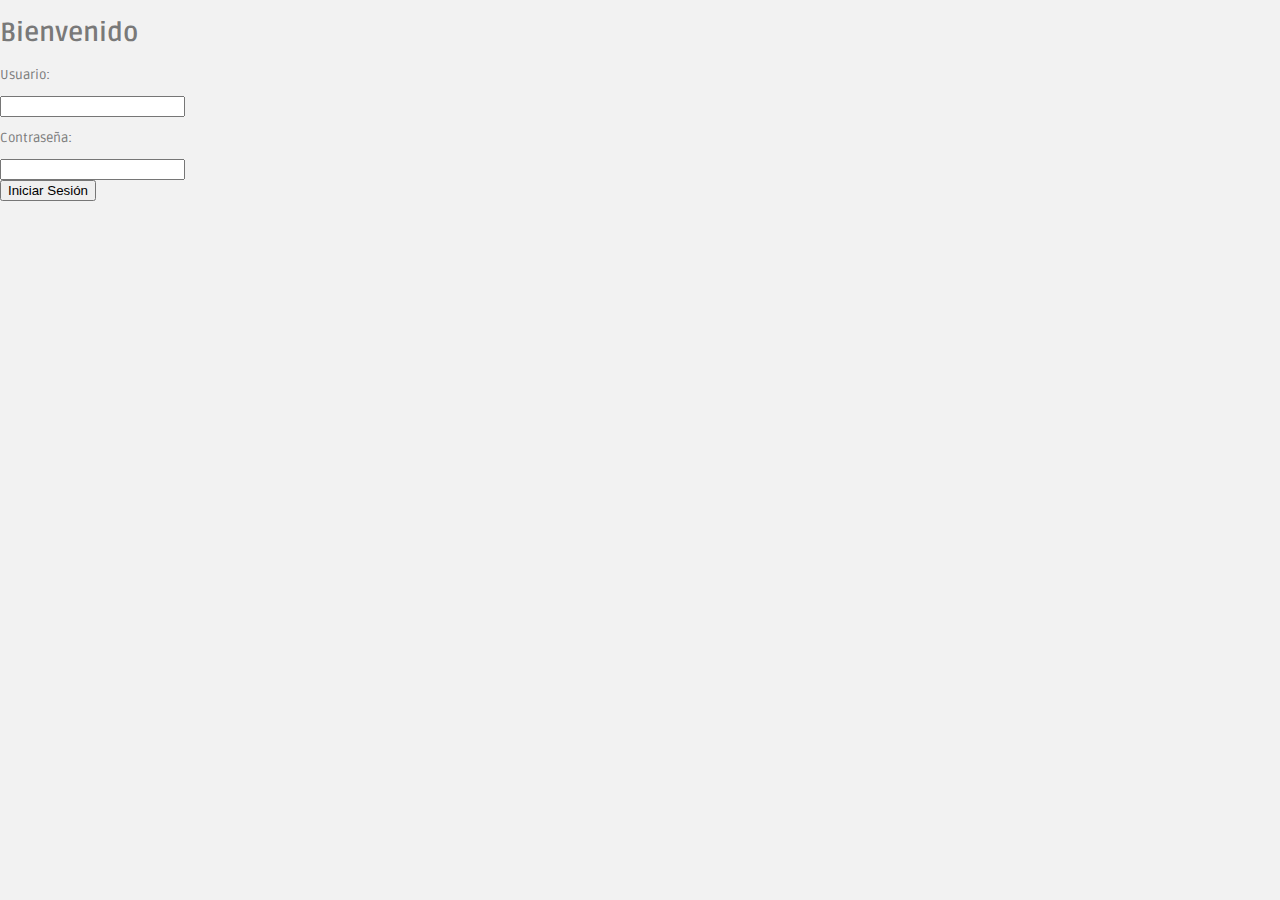
<file: server/tmpl/loginaa.html>
<!DOCTYPE html>
<html>
    <head>
        <link rel="stylesheet" href="../tmpl/dashgum/Theme/assets/css/style.css">
        <link rel="shortcut icon" type="image/png" href="../data/img/logo4Blind.png"/>
    </head>
    <body>
        <h1>Bienvenido</h1>
        <!--Aquí para mandar la información en action se pone la ruta /logged/ la cual llamará a la función getLogin en el 
        backend ;) -->
        <form action="/logged/" method="POST">
            <div>
                <p>Usuario: </p><input type="text" name="usuario">
                <p>Contraseña: </p><input type="password" name="password">
            </div>
            <div>
                <input type="submit" value="Iniciar Sesión">
            </div>
        </form>
    </body>
</html>
</file>
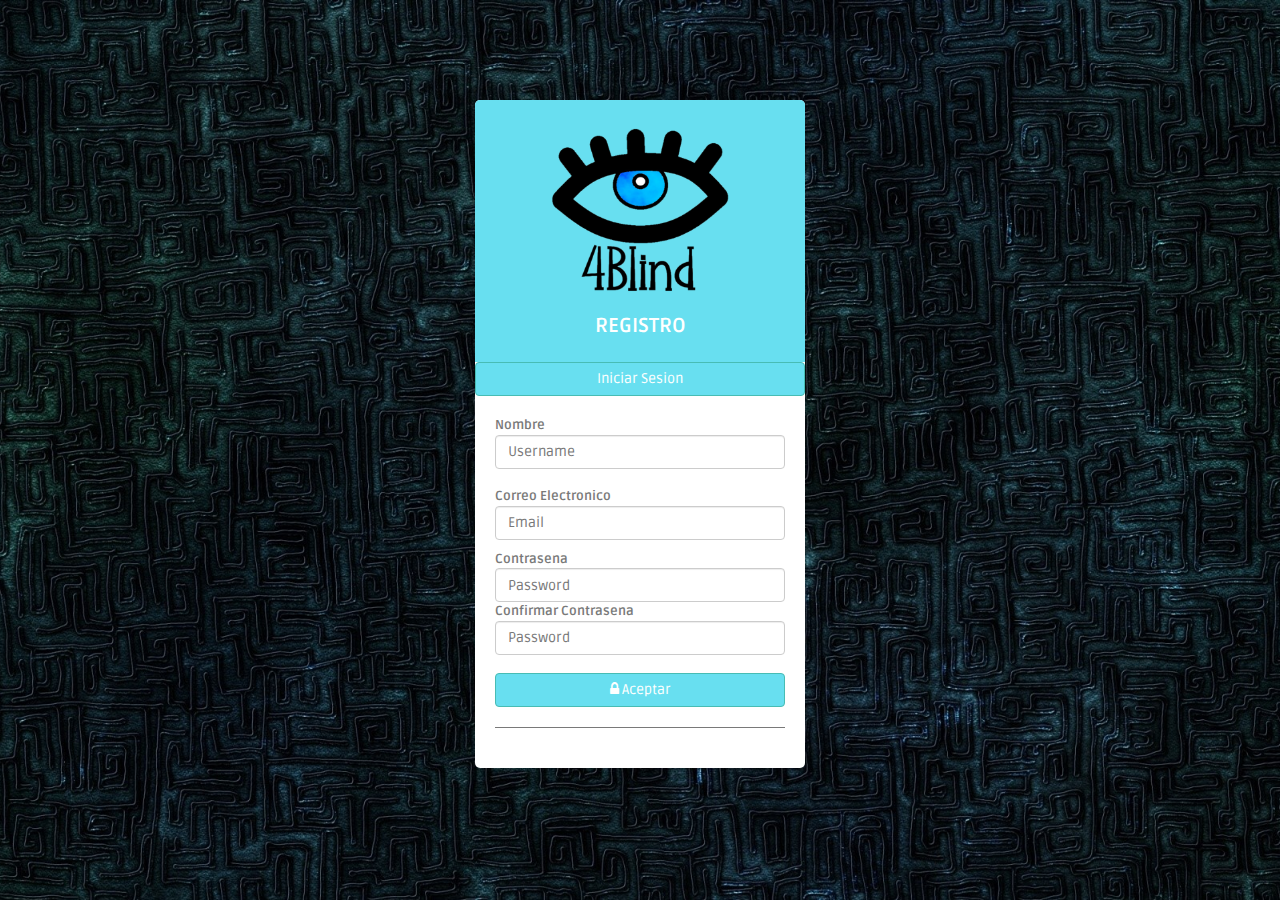
<file: server/tmpl/register.html>
<!DOCTYPE html>
<html>
  <head>
      <script src="https://ajax.googleapis.com/ajax/libs/jquery/3.3.1/jquery.min.js"></script>
      <script src="https://ajax.aspnetcdn.com/ajax/jQuery/jquery-3.3.1.min.js"></script>
      <script type="text/javascript" src="../tmpl/js/articulate.min.js"></script>
      <script type="text/javascript" src="../tmpl/js/articulate.min.js"></script>
    <meta charset="utf-8">
    <meta name="viewport" content="width=device-width, initial-scale=1.0">
    <meta name="description" content="">
    <meta name="author" content="Dashboard">
    <meta name="keyword" content="Dashboard, Bootstrap, Admin, Template, Theme, Responsive, Fluid, Retina">

    <title> 4Blind - Game for Blinds </title>
    <link rel="icon" type="image/png" href="../assets/img/eye4b.png">
    <link href="../assets/css/bootstrap.css" rel="stylesheet">
    <link href="../assets/font-awesome/css/font-awesome.css" rel="stylesheet" />
        
    <link href="../assets/css/style.css" rel="stylesheet">
    <link href="../assets/css/style-responsive.css" rel="stylesheet">

  </head>

  <body>

	  <div id="login-page">
	  	<div class="container">
	  	
		      <form name="logg" class="form-login"  action="/registered" method="POST">
		        <h2 class="form-login-heading">
                    <img src="../assets/img/4blind.png" style="height: 168px;">
                    <br><br>
                    <b>REGISTRO</b>
            </h2>
            <a  class="btn btn-theme btn-block" href="/login/">Iniciar Sesion</a>
		        <div class="login-wrap">
                <b>Nombre</b> <input name="nombre" type="text" class="form-control" placeholder="Username">

                    <br>

                    <b>Correo Electronico</b><input onfocusout="checkEmail(document.logg.emmail)" onclick="checkEmail(document.logg.emmail)" name="email" type="text" class="form-control" placeholder="Email" name="emmail">

                    
                    
                    <p id="wrong" style="color: red"></p>
                    <b>Contrasena</b> <input name="pass" type="password" class="form-control" placeholder="Password">
                    
                    <b>Confirmar Contrasena</b><input name="passconf" type="password" class="form-control" placeholder="Password">

                    <br>
                    <button  class="btn btn-theme btn-block" type="submit"> <i class="fa fa-lock"></i> Aceptar</button>
				
		            <hr>
		            
		           
            </div>
		      </form>	  	
	  	</div>
	  </div>
  </body>
    <script src="../assets/js/bootstrap.min.js"></script>
    <script type="text/javascript" src="../assets/js/jquery.backstretch.min.js"></script>
    <script>
        $.backstretch("../assets/img/maze.jpg", {speed: 500});		
  </script>
  <script>
      $(document).ready(function () {
      
          $("li,button,b,p,a,input.form-control").hover(function(){

              speak(this);
              }, function(){
          
          });

      });
  </script>
	<script>

		function checkEmail(inputtext) 
		{	
			var $email = document.getElementById("email").value;
			var mailformat = /^\w+([\.-]?\w+)*@\w+([\.-]?\w+)*(\.\w{2,3})+$/;
			if (inputtext.value.match(mailformat))
			{
				document.getElementById('wrong').style.color = "green";
				document.getElementById('wrong').innerHTML = "Email valido";
				
			}else{
				document.getElementById('wrong').style.color = "red";
				document.getElementById('wrong').innerHTML = "hay algo malo en el email";
				
			}
		}
	</script>


  </body>
</html>
<script type="text/javascript">
  function speak(obj) {
    $(obj).articulate("speak");
  }

  function pause() {
    $().articulate("pause");
  }

  function resume() {
    $().articulate("resume");
  }

  function stop() {
    $().articulate("stop");
  }
</script>
</file>
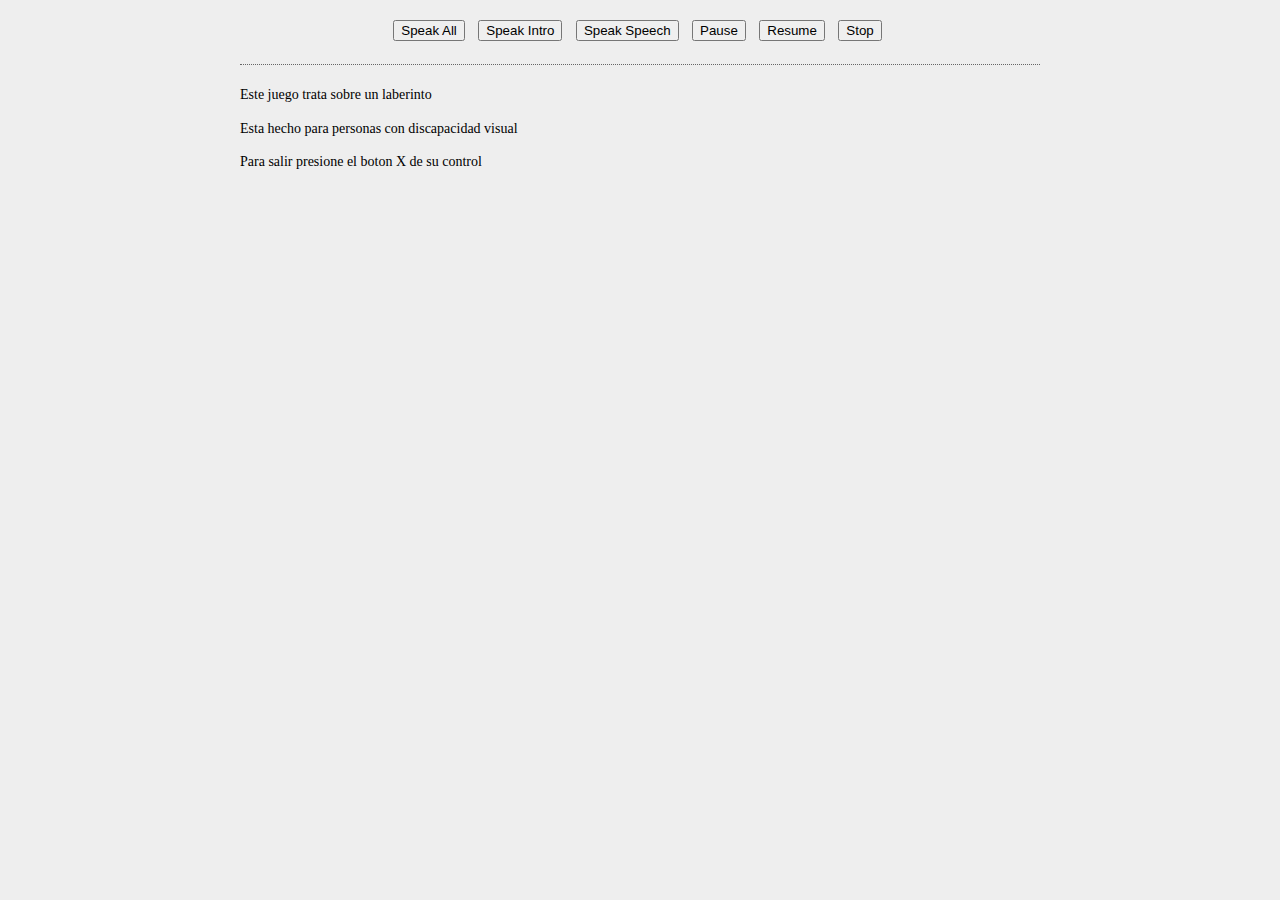
<file: server/tmpl/speak.html>
<html>
  <head>
    <script src="https://ajax.googleapis.com/ajax/libs/jquery/3.3.1/jquery.min.js"></script>
    <script src="https://ajax.aspnetcdn.com/ajax/jQuery/jquery-3.3.1.min.js"></script>
    <script type="text/javascript" src="../tmpl/js/articulate.js"></script>
    <script type="text/javascript" src="../tmpl/js/articulate.min.js"></script>

    <style>
      body {
        width: 95%;
        max-width: 800px;
        font-family: tahoma;
        background-color: #eee;
        padding: 20px 0 20px 0;
        margin: 0 auto 0 auto;
      }

      div.speech img {
        float: left;
        width: 20%;
        margin: 5px 10px 5px 0;
      }

      h1 {
        font-size: 22px;
        text-align: center;
        margin: 0 0 10px 0;
      }

      h2 {
        font-size: 16px;
        text-align: center;
        margin: 0 0 10px 0;
      }

      h3 {
        font-size: 16px;
        font-weight: normal;
        text-align: center;
        margin: 0 0 10px 0;
      }

      p {
        font-size: 14px;
        line-height: 1.4;
      }

      button {
        margin: 0 5px 8px 0;
      }

      div.articulate-area {
        font-family: monospace;
        font-size: 14px;
        padding: 0 0 15px 0;
        border-bottom: 1px dotted #666;
        margin: 0 0 20px 0;
        text-align: center;
      }
    </style>

    <div class="articulate-area">
      <button onclick="speak('article')">Speak All</button>
      <button onclick="speak('div.intro')">Speak Intro</button>
      <button onclick="speak('div.speech')">Speak Speech</button>
      <button onclick="pause()">Pause</button>
      <button onclick="resume()">Resume</button>
      <button onclick="stop()">Stop</button>
    </div>
  </head>
  <body>
    <article>
      <div class="intro">
        <h1 style="display: none;">
          hola a todos esto esta oculto para el usuario, asi que aqui pueden
          narrar el principio del juego
        </h1>
        <h3 style="display: none;">
          Para ver las instrucciones de los controles presione cualquier gatillo
          de la parte inferior del control
          <br />
          <b>Instrucciones</b>
        </h3>

        <h2 style="display: none;">
          Para Empezar a Jugar presione el boton start
        </h2>
      </div>

      <div class="speech">
        <p>
          Este juego trata sobre un laberinto
        </p>
        <p>
          Esta hecho para personas con discapacidad visual
        </p>
        <p>
          Para salir presione el boton X de su control
        </p>
      </div>
    </article>
  </body>
</html>
<script type="text/javascript">
  function speak(obj) {
    $(obj).articulate("speak");
  }

  function pause() {
    $().articulate("pause");
  }

  function resume() {
    $().articulate("resume");
  }

  function stop() {
    $().articulate("stop");
  }
</script>
</file>
<file: server/assets/lineicons/style.css>
@font-face {
	font-family: 'linecons';
	src:url('fonts/linecons.eot');
}
@font-face {
	font-family: 'linecons';
	src: url([data-uri]) format('svg'),
		 url([data-uri]) format('truetype');
	font-weight: normal;
	font-style: normal;
}

/* Use the following CSS code if you want to use data attributes for inserting your icons */
[data-icon]:before {
	font-family: 'linecons';
	content: attr(data-icon);
	speak: none;
	font-weight: normal;
	line-height: 1;
	-webkit-font-smoothing: antialiased;
}

/* Use the following CSS code if you want to have a class per icon */
[class^="li_"]:before, [class*=" li_"]:before {
	font-family: 'linecons';
	font-style: normal;
	speak: none;
	font-weight: normal;
	line-height: 1;
	-webkit-font-smoothing: antialiased;
}
.li_heart:before {
	content: "\e000";
}
.li_cloud:before {
	content: "\e001";
}
.li_star:before {
	content: "\e002";
}
.li_tv:before {
	content: "\e003";
}
.li_sound:before {
	content: "\e004";
}
.li_video:before {
	content: "\e005";
}
.li_trash:before {
	content: "\e006";
}
.li_user:before {
	content: "\e007";
}
.li_key:before {
	content: "\e008";
}
.li_search:before {
	content: "\e009";
}
.li_settings:before {
	content: "\e00a";
}
.li_camera:before {
	content: "\e00b";
}
.li_tag:before {
	content: "\e00c";
}
.li_lock:before {
	content: "\e00d";
}
.li_bulb:before {
	content: "\e00e";
}
.li_pen:before {
	content: "\e00f";
}
.li_diamond:before {
	content: "\e010";
}
.li_display:before {
	content: "\e011";
}
.li_location:before {
	content: "\e012";
}
.li_eye:before {
	content: "\e013";
}
.li_bubble:before {
	content: "\e014";
}
.li_stack:before {
	content: "\e015";
}
.li_cup:before {
	content: "\e016";
}
.li_phone:before {
	content: "\e017";
}
.li_news:before {
	content: "\e018";
}
.li_mail:before {
	content: "\e019";
}
.li_like:before {
	content: "\e01a";
}
.li_photo:before {
	content: "\e01b";
}
.li_note:before {
	content: "\e01c";
}
.li_clock:before {
	content: "\e01d";
}
.li_paperplane:before {
	content: "\e01e";
}
.li_params:before {
	content: "\e01f";
}
.li_banknote:before {
	content: "\e020";
}
.li_data:before {
	content: "\e021";
}
.li_music:before {
	content: "\e022";
}
.li_megaphone:before {
	content: "\e023";
}
.li_study:before {
	content: "\e024";
}
.li_lab:before {
	content: "\e025";
}
.li_food:before {
	content: "\e026";
}
.li_t-shirt:before {
	content: "\e027";
}
.li_fire:before {
	content: "\e028";
}
.li_clip:before {
	content: "\e029";
}
.li_shop:before {
	content: "\e02a";
}
.li_calendar:before {
	content: "\e02b";
}
.li_vallet:before {
	content: "\e02c";
}
.li_vynil:before {
	content: "\e02d";
}
.li_truck:before {
	content: "\e02e";
}
.li_world:before {
	content: "\e02f";
}
</file>
<file: server/assets/css/style-responsive.css>
@media (min-width: 980px) {
    /*-----*/
    .custom-bar-chart {
        margin-bottom: 40px;
    }

}

@media (min-width: 768px) and (max-width: 979px) {

    /*-----*/
    .custom-bar-chart {
        margin-bottom: 40px;
    }

    /*chat room*/


}

@media (max-width: 768px) {

    .header {
        position: absolute;
    }

    /*sidebar*/

    #sidebar {
        height: auto;
        overflow: hidden;
        position: relative;
        width: 100%;
        z-index: 1001;
    }


    /* body container */
    #main-content {
        margin: 0px!important;
        position: none !important;
    }

    #sidebar > ul > li > a > span {
        line-height: 35px;
    }

    #sidebar > ul > li {
        margin: 0 10px 5px 10px;
    }
    #sidebar > ul > li > a {
        height:35px;
        line-height:35px;
        padding: 0 10px;
        text-align: right;
    }
    #sidebar > ul > li > a i{
        /*display: none !important;*/
    }

    #sidebar ul > li > a .arrow, #sidebar > ul > li > a .arrow.open {
        margin-right: 10px;
        margin-top: 15px;
    }

    #sidebar ul > li.active > a .arrow, #sidebar ul > li > a:hover .arrow, #sidebar ul > li > a:focus .arrow,
    #sidebar > ul > li.active > a .arrow.open, #sidebar > ul > li > a:hover .arrow.open, #sidebar > ul > li > a:focus .arrow.open{
        margin-top: 15px;
    }

    #sidebar > ul > li > a, #sidebar > ul > li > ul.sub > li {
        width: 100%;
    }
    #sidebar > ul > li > ul.sub > li > a {
        background: transparent !important ;
    }
    #sidebar > ul > li > ul.sub > li > a:hover {
        
    }


    /* sidebar */
    #sidebar {
        margin: 0px !important;
    }

    /* sidebar collabler */
    #sidebar .btn-navbar.collapsed .arrow {
        display: none;
    }

    #sidebar .btn-navbar .arrow {
        position: absolute;
        right: 35px;
        width: 0;
        height: 0;
        top:48px;
        border-bottom: 15px solid #282e36;
        border-left: 15px solid transparent;
        border-right: 15px solid transparent;
    }


    /*---------*/

    .modal-footer .btn {
        margin-bottom: 0px !important;
    }

    .btn {
        margin-bottom: 5px;
    }


    /* full calendar fix */
    .fc-header-right {
        left:25px;
        position: absolute;
    }

    .fc-header-left .fc-button {
        margin: 0px !important;
        top: -10px !important;
    }

    .fc-header-right .fc-button {
        margin: 0px !important;
        top: -50px !important;
    }

    .fc-state-active, .fc-state-active .fc-button-inner, .fc-state-hover, .fc-state-hover .fc-button-inner {
        background: none !important;
        color: #FFFFFF !important;
    }

    .fc-state-default, .fc-state-default .fc-button-inner {
        background: none !important;
    }

    .fc-button {
        border: none !important;
        margin-right: 2px;
    }

    .fc-view {
        top: 0px !important;
    }

    .fc-button .fc-button-inner {
        margin: 0px !important;
        padding: 2px !important;
        border: none !important;
        margin-right: 2px !important;
        background-color: #fafafa !important;
        background-image: -moz-linear-gradient(top, #fafafa, #efefef) !important;
        background-image: -webkit-gradient(linear, 0 0, 0 100%, from(#fafafa), to(#efefef)) !important;
        background-image: -webkit-linear-gradient(top, #fafafa, #efefef) !important;
        background-image: -o-linear-gradient(top, #fafafa, #efefef) !important;
        background-image: linear-gradient(to bottom, #fafafa, #efefef) !important;
        filter: progid:dximagetransform.microsoft.gradient(startColorstr='#fafafa', endColorstr='#efefef', GradientType=0) !important;
        -webkit-box-shadow: 0 1px 0px rgba(255, 255, 255, .8) !important;
        -moz-box-shadow: 0 1px 0px rgba(255, 255, 255, .8) !important;
        box-shadow: 0 1px 0px rgba(255, 255, 255, .8) !important;
        -webkit-border-radius: 3px !important;
        -moz-border-radius: 3px !important;
        border-radius: 3px !important;
        color: #646464 !important;
        border: 1px solid #ddd !important;
        text-shadow: 0 1px 0px rgba(255, 255, 255, .6) !important;
        text-align: center;
    }

    .fc-button.fc-state-disabled .fc-button-inner {
        color: #bcbbbb !important;
    }

    .fc-button.fc-state-active .fc-button-inner {
        background-color: #e5e4e4 !important;
        background-image: -moz-linear-gradient(top, #e5e4e4, #dddcdc) !important;
        background-image: -webkit-gradient(linear, 0 0, 0 100%, from(#e5e4e4), to(#dddcdc)) !important;
        background-image: -webkit-linear-gradient(top, #e5e4e4, #dddcdc) !important;
        background-image: -o-linear-gradient(top, #e5e4e4, #dddcdc) !important;
        background-image: linear-gradient(to bottom, #e5e4e4, #dddcdc) !important;
        filter: progid:dximagetransform.microsoft.gradient(startColorstr='#e5e4e4', endColorstr='#dddcdc', GradientType=0) !important;
    }

    .fc-content {
        margin-top: 50px;
    }

    .fc-header-title h2 {
        line-height: 40px !important;
        font-size: 12px !important;
    }

    .fc-header {
        margin-bottom:0px !important;
    }

    /*--*/

    /*.chart-position {*/
        /*margin-top: 0px;*/
    /*}*/

    .stepy-titles li {
        margin: 10px 3px;
    }

    /*-----*/
    .custom-bar-chart {
        margin-bottom: 40px;
    }

    /*menu icon plus minus*/
    .dcjq-icon {
        top: 10px;
    }
    ul.sidebar-menu li ul.sub li a {
        padding: 0;
    }

    /*---*/

    .img-responsive {
        width: 100%;
    }

}



@media (max-width: 480px) {

    .notify-row, .search, .dont-show , .inbox-head .sr-input, .inbox-head .sr-btn{
        display: none;
    }

    #top_menu .nav > li, ul.top-menu > li {
        float: right;
    }
    .hidden-phone {
        display: none !important;
    }

    .chart-position {
       margin-top: 0px;
     }

    .navbar-inverse .navbar-toggle:hover, .navbar-inverse .navbar-toggle:focus {
        background-color: #ccc;
        border-color:#ccc ;
    }

}

@media (max-width:320px) {
    .login-social-link a {
        padding: 15px 17px !important;
    }

    .notify-row, .search, .dont-show, .inbox-head .sr-input, .inbox-head .sr-btn {
        display: none;
    }

    #top_menu .nav > li, ul.top-menu > li {
        float: right;
    }

    .hidden-phone {
        display: none !important;
    }

    .chart-position {
        margin-top: 0px;
    }

    .lock-wrapper {
        margin: 10% auto;
        max-width: 310px;
    }
    .lock-input {
        width: 82%;
    }

    .cmt-form {
        display: inline-block;
        width: 75%;
    }

}
</file>
<file: server/assets/css/style.css>
/*
Template Name: DASHGUM FREE - Bootstrap 3.2 Admin Theme
Template Version: 1.0
Author: Carlos Alvarez
Website: http://blacktie.co
Premium: http://www.gridgum.com
*/

/* Import fonts */
@import url(http://fonts.googleapis.com/css?family=Ruda:400,700,900);

/* BASIC THEME CONFIGURATION */
body {
    color: #797979;
	background: #f2f2f2;
    font-family: 'Ruda', sans-serif;
    padding: 0px !important;
    margin: 0px !important;
    font-size:13px;
}

ul li {
    list-style: none;
}

a, a:hover, a:focus {
    text-decoration: none;
    outline: none;
}
::selection {

    background: #68dff0;
    color: #fff;
}
::-moz-selection {
    background: #68dff0;
    color: #fff;
}

#container {
    width: 100%;
    height: 100%;
}

/* Bootstrap Modifications */
.modal-header {
	background: #68dff0;
}

.modal-title {
	color: white;
}

.btn-round {
	border-radius: 20px;
	-webkit-border-radius: 20px;
}

.accordion-heading .accordion-toggle {
	display: block;
	cursor: pointer;
	border-top: 1px solid #F5F5F5;
	padding: 5px 0px;
	line-height: 28.75px;
	text-transform: uppercase;
	color: #1a1a1a;
	background-color: #ffffff;
	outline: none !important;
	text-decoration: none;
}	



/*Theme Backgrounds*/

.bg-theme {
	background-color: #68dff0;
}

.bg-theme02 {
	background-color: #ac92ec;
}

.bg-theme03 {
  background-color: #48cfad;
}

.bg-theme04 {
  background-color: #ed5565;
}
/*Theme Buttons*/

.btn-theme {
  color: #fff;
  background-color: #68dff0;
  border-color: #48bcb4;
}
.btn-theme:hover,
.btn-theme:focus,
.btn-theme:active,
.btn-theme.active,
.open .dropdown-toggle.btn-theme {
  color: #fff;
  background-color: #48bcb4;
  border-color: #48bcb4;
}

.btn-theme02 {
  color: #fff;
  background-color: #ac92ec;
  border-color: #967adc;
}
.btn-theme02:hover,
.btn-theme02:focus,
.btn-theme02:active,
.btn-theme02.active,
.open .dropdown-toggle.btn-theme02 {
  color: #fff;
  background-color: #967adc;
  border-color: #967adc;
}

.btn-theme03 {
  color: #fff;
  background-color: #48cfad;
  border-color: #37bc9b;
}
.btn-theme03:hover,
.btn-theme03:focus,
.btn-theme03:active,
.btn-theme03.active,
.open .dropdown-toggle.btn-theme03 {
  color: #fff;
  background-color: #37bc9b;
  border-color: #37bc9b;
}

.btn-theme04 {
  color: #fff;
  background-color: #ed5565;
  border-color: #da4453;
}
.btn-theme04:hover,
.btn-theme04:focus,
.btn-theme04:active,
.btn-theme04.active,
.open .dropdown-toggle.btn-theme04 {
  color: #fff;
  background-color: #da4453;
  border-color: #da4453;
}

.btn-clear-g {
	color: #48bcb4;
	background: transparent;
	border-color: #48bcb4;
}

.btn-clear-g:hover {
	color: white;
}

hr {
  margin-top: 20px;
  margin-bottom: 20px;
  border: 0;
  border-top: 1px solid #797979;
}



/*Helpers*/

.centered {
	text-align: center;
}

.goleft {
	text-align: left;
}

.goright {
	text-align: right;
}

.mt {
	margin-top: 25px;
}

.mb {
	margin-bottom: 25px;
}

.ml {
	margin-left: 5px;
	}

.no-padding {
	padding: 0 !important;
}

.no-margin {
	margin: 0 !important;
}

/*Exclusive Theme Colors Configuration*/

.label-theme {
	background-color: #68dff0;
}

.bg-theme {
	background-color: #68dff0;
}

ul.top-menu > li > .logout {
	color: #f2f2f2;
	font-size: 12px;
	border-radius: 4px;
	-webkit-border-radius: 4px;
	border: 1px solid #64c3c2 !important;
	padding: 5px 15px;
	margin-right: 15px;
	background: #68dff0;
	margin-top: 15px;
}


/*sidebar navigation*/

#sidebar {
    width: 210px;
    height: 100%;
    position: fixed;
    background: #424a5d;
}

#sidebar h5 {
	color: #f2f2f2;
	font-weight: 700;
}

#sidebar ul li {
    position: relative;
}

#sidebar .sub-menu > .sub li  {
    padding-left: 32px;
}

#sidebar .sub-menu > .sub li:last-child {
    padding-bottom: 10px;
}

/*LEFT NAVIGATION ICON*/
.dcjq-icon {
    height:17px;
    width:17px;
    display:inline-block;
    background: url("../img/nav-expand.png") no-repeat top;
    border-radius:3px;
    -moz-border-radius:3px;
    -webkit-border-radius:3px;
    position:absolute;
    right:10px;
    top:15px;
}
.active .dcjq-icon {
    background: url("../img/nav-expand.png") no-repeat bottom;
    border-radius:3px;
    -moz-border-radius:3px;
    -webkit-border-radius:3px;
}
/*---*/

.nav-collapse.collapse {
    display: inline;
}

ul.sidebar-menu , ul.sidebar-menu li ul.sub{
    margin: -2px 0 0;
    padding: 0;
}

ul.sidebar-menu {
    margin-top: 75px;
}

#sidebar > ul > li > ul.sub {
    display: none;
}

#sidebar > ul > li.active > ul.sub, #sidebar > ul > li > ul.sub > li > a {
    display: block;
}

ul.sidebar-menu li ul.sub li{
    background: #424a5d;
    margin-bottom: 0;
    margin-left: 0;
    margin-right: 0;
}

ul.sidebar-menu li ul.sub li:last-child{
    border-radius: 0 0 4px 4px;
    -webkit-border-radius: 0 0 4px 4px;
}

ul.sidebar-menu li ul.sub li a {
    font-size: 12px;
    padding: 6px 0;
    line-height: 35px;
    height: 35px;
    -webkit-transition: all 0.3s ease;
    -moz-transition: all 0.3s ease;
    -o-transition: all 0.3s ease;
    -ms-transition: all 0.3s ease;
    transition: all 0.3s ease;
    color: #aeb2b7;
}

ul.sidebar-menu li ul.sub li a:hover {
	color: white;
	background: transparent;
}

ul.sidebar-menu li ul.sub li.active a {
    color: #68dff0;
    -webkit-transition: all 0.3s ease;
    -moz-transition: all 0.3s ease;
    -o-transition: all 0.3s ease;
    -ms-transition: all 0.3s ease;
    transition: all 0.3s ease;
    display: block;
}

ul.sidebar-menu li{
    /*line-height: 20px !important;*/
    margin-bottom: 5px;
    margin-left:10px;
    margin-right:10px;
}

ul.sidebar-menu li.sub-menu{
    line-height: 15px;
}

ul.sidebar-menu li a span{
    display: inline-block;
}

ul.sidebar-menu li a{
    color: #aeb2b7;
    text-decoration: none;
    display: block;
    padding: 15px 0 15px 10px;
    font-size: 12px;
    outline: none;
    -webkit-transition: all 0.3s ease;
    -moz-transition: all 0.3s ease;
    -o-transition: all 0.3s ease;
    -ms-transition: all 0.3s ease;
    transition: all 0.3s ease;
}

ul.sidebar-menu li a.active, ul.sidebar-menu li a:hover, ul.sidebar-menu li a:focus {
    background: #68dff0;
    color: #fff;
    display: block;

    -webkit-transition: all 0.3s ease;
    -moz-transition: all 0.3s ease;
    -o-transition: all 0.3s ease;
    -ms-transition: all 0.3s ease;
    transition: all 0.3s ease;
}


ul.sidebar-menu li a i {
    font-size: 15px;
    padding-right: 6px;
}

ul.sidebar-menu li a:hover i, ul.sidebar-menu li a:focus i {
    color: #fff;
}

ul.sidebar-menu li a.active i {
    color: #fff;
}


.mail-info, .mail-info:hover {
    margin: -3px 6px 0 0;
    font-size: 11px;
}

/* MAIN CONTENT CONFIGURATION */
#main-content {
    margin-left: 210px;
}

.header, .footer {
    min-height: 60px;
    padding: 0 15px;
}

.header {
    position: fixed;
    left: 0;
    right: 0;
    z-index: 1002;
}

.black-bg {
    background: #e06214;
    border-bottom: 1px solid #c9aa5f;
}

.wrapper {
    display: inline-block;
    margin-top: 60px;
    padding-left: 15px;
    padding-right: 15px;
    padding-bottom: 15px;
    padding-top: 0px;
    width: 100%;
}

a.logo {
    font-size: 20px;
    color: #ffffff;
    float: left;
    margin-top: 15px;
    text-transform: uppercase;
}

a.logo b {
    font-weight: 900;
}

a.logo:hover, a.logo:focus {
    text-decoration: none;
    outline: none;
}

a.logo span {
    color: #68dff0;
}


/*notification*/
#top_menu .nav > li, ul.top-menu > li {
    float: left;
}

.notify-row {
    float: left;
    margin-top: 15px;
    margin-left: 92px;
}

.notify-row .notification span.label {
    display: inline-block;
    height: 18px;
    width: 20px;
    padding: 5px;
}

ul.top-menu > li > a {
    color: #666666;
    font-size: 16px;
    border-radius: 4px;
    -webkit-border-radius: 4px;
    border:1px solid #666666 !important;
    padding: 2px 6px;
    margin-right: 15px;
}

ul.top-menu > li > a:hover, ul.top-menu > li > a:focus {
    border:1px solid #b6b6b6 !important;
    background-color: transparent !important;
    border-color: #b6b6b6 !important;
    text-decoration: none;
    border-radius: 4px;
    -webkit-border-radius: 4px;
    color: #b6b6b6 !important;
}

.notify-row .badge {
    position: absolute;
    right: -10px;
    top: -10px;
    z-index: 100;
}

.dropdown-menu.extended {
    max-width: 300px !important;
    min-width: 160px !important;
    top: 42px;
    width: 235px !important;
    padding: 0;
    box-shadow: 0 2px 5px rgba(0, 0, 0, 0.176) !important;
    border: none !important;
    border-radius: 4px;
    -webkit-border-radius: 4px;
}

@media screen and (-webkit-min-device-pixel-ratio:0) {
    /* Safari and Chrome */
    .dropdown-menu.extended  {
        box-shadow: 0 2px 8px rgba(0, 0, 0, 0.176) !important;
    };
    }

.dropdown-menu.extended li p {
    background-color: #F1F2F7;
    color: #666666;
    margin: 0;
    padding: 10px;
    border-radius: 4px 4px 0px 0px;
    -webkit-border-radius: 4px 4px 0px 0px;
}

.dropdown-menu.extended li p.green {
    background-color: #68dff0;
    color: #fff;
}

.dropdown-menu.extended li p.yellow {
    background-color: #fcb322;
    color: #fff;
}

.dropdown-menu.extended li a {
    border-bottom: 1px solid #EBEBEB !important;
    font-size: 12px;
    list-style: none;
}

.dropdown-menu.extended li a {
    padding: 15px 10px !important;
    width: 100%;
    display: inline-block;
}

.dropdown-menu.extended li a:hover {
    background-color: #F7F8F9 !important;
    color: #2E2E2E;
}

.dropdown-menu.tasks-bar .task-info .desc {
    font-size: 13px;
    font-weight: normal;
}

.dropdown-menu.tasks-bar .task-info .percent {
    display: inline-block;
    float: right;
    font-size: 13px;
    font-weight: 600;
    padding-left: 10px;
    margin-top: -4px;
}

.dropdown-menu.extended .progress {
    margin-bottom: 0 !important;
    height: 10px;
}

.dropdown-menu.inbox li a .photo img {
    border-radius: 2px 2px 2px 2px;
    float: left;
    height: 40px;
    margin-right: 4px;
    width: 40px;
}

.dropdown-menu.inbox li a .subject {
    display: block;
}

.dropdown-menu.inbox li a .subject .from {
    font-size: 12px;
    font-weight: 600;
}

.dropdown-menu.inbox li a .subject .time {
    font-size: 11px;
    font-style: italic;
    font-weight: bold;
    position: absolute;
    right: 5px;
}

.dropdown-menu.inbox li a .message {
    display: block !important;
    font-size: 11px;
}

.top-nav  {
    margin-top: 7px;
}

.top-nav ul.top-menu > li .dropdown-menu.logout {
    width: 268px !important;

}

.top-nav li.dropdown .dropdown-menu {
    float: right;
    right: 0;
    left: auto;
}

.dropdown-menu.extended.logout > li {
    float: left;
    text-align: center;
    width: 33.3%;
}

.dropdown-menu.extended.logout > li:last-child {
    float: left;
    text-align: center;
    width: 100%;
    background: #a9d96c;
    border-radius: 0 0 3px 3px;
}

.dropdown-menu.extended.logout > li:last-child > a, .dropdown-menu.extended.logout > li:last-child > a:hover {
    color: #fff;
    border-bottom: none !important;
    text-transform: uppercase;
}

.dropdown-menu.extended.logout > li:last-child > a:hover > i{
    color: #fff;
}

.dropdown-menu.extended.logout > li > a {
    color: #a4abbb;
    border-bottom: none !important;
}

.full-width .dropdown-menu.extended.logout > li > a:hover {
    background: none !important;
    color: #50c8ea !important;
}

.dropdown-menu.extended.logout > li > a:hover {
    background: none !important;
}

.dropdown-menu.extended.logout > li > a:hover i {
    color: #50c8ea;
}

.dropdown-menu.extended.logout > li > a i {
    font-size: 17px;
}

.dropdown-menu.extended.logout > li > a > i {
    display: block;
}

.top-nav ul.top-menu > li > a {
    border: 1px solid #eeeeee;
    border-radius: 4px;
    -webkit-border-radius: 4px;
    padding: 6px;
    background: none;
    margin-right: 0;
}
.top-nav ul.top-menu > li {
    margin-left: 10px;
}

.top-nav ul.top-menu > li > a:hover, .top-nav ul.top-menu > li > a:focus {
    border:1px solid #F1F2F7;
    background: #F1F2F7;

}

.top-nav .dropdown-menu.extended.logout {
    top: 50px;
}

.top-nav .nav .caret {
    border-bottom-color: #A4AABA;
    border-top-color: #A4AABA;
}
.top-nav ul.top-menu > li > a:hover .caret {
    border-bottom-color: #000;
    border-top-color: #000;
}

.log-arrow-up {
    background: url("../img/arrow-up.png") no-repeat;
    width: 20px;
    height: 11px;
    position: absolute;
    right: 20px;
    top: -10px;
}

/*----*/

.notify-arrow {
    border-style: solid;
    border-width: 0 9px 9px;
    height: 0;
    margin-top: 0;
    opacity: 0;
    position: absolute;
    left: 7px;
    top: -18px;
    transition: all 0.25s ease 0s;
    width: 0;
    z-index: 10;
    margin-top: 10px;
    opacity: 1;
}

.notify-arrow-yellow {
    border-color: transparent transparent #FCB322;
    border-bottom-color: #FCB322 !important;
    border-top-color: #FCB322 !important;
}
.notify-arrow-green {
    border-color: transparent transparent #68dff0;
    border-bottom-color: #68dff0 !important;
    border-top-color: #68dff0 !important;
}



/*--sidebar toggle---*/

.sidebar-toggle-box {
    float: left;
    padding-right: 15px;
    margin-top: 20px;
}

.sidebar-toggle-box .fa-bars {
    cursor: pointer;
    display: inline-block;
    font-size: 20px;
}


.sidebar-closed > #sidebar > ul {
    display: none;
}

.sidebar-closed #main-content {
    margin-left: 0px;
}

.sidebar-closed #sidebar {
    margin-left: -180px;
}


/* Dash Side */

.ds {
	background: #ffffff;
	padding-top: 20px;
}

.ds h4 {
	font-size: 14px;
	font-weight: 700;
}

.ds h3 {
	color: #ffffff;
	font-size: 16px;
	padding: 0 10px;
	line-height: 60px;
	height: 60px;
	margin: 0;
	background: #ff865c;
	text-align: center;
}

.ds i {
	font-size: 12px;
	line-height: 16px;
}

.ds .desc {
	border-bottom: 1px solid #eaeaea;
	display: inline-block;
	padding: 15px 0;
	width: 100%;
}

.ds .desc:hover {
	background: #f2f2f2;
}

.ds .thumb {
	width: 30px;
	margin: 0 10px 0 20px;
	display: block;
	float: left;
}

.ds .details {
	width: 170px;
	float: left;
}

.ds > .desc p {
	font-size: 11px;
}

.ds p > muted {
	font-size: 9px;
	text-transform: uppercase;
	font-style: italic;
	color: #666666
}

.ds a {
	color: #68dff0;
}

/* LINE ICONS CONFIGURATION */

.mtbox {
	margin-top: 80px;
	margin-bottom: 40px;
}

.box1 {
	padding: 15px;
	text-align: center;
	color: #989898;
	border-bottom: 1px solid #989898;
}

.box1 span {
	font-size: 50px;

}

.box1 h3 {
	text-align: center;
}

.box0:hover .box1 {
	border-bottom: 1px solid #ffffff;
}

.box0 p {
	text-align: center;
	font-size: 12px;
	color: #f2f2f2;
}

.box0:hover p {
	color: #ff865c;
}

.box0:hover {
	background: #ffffff;
	box-shadow: 0 2px 1px rgba(0, 0, 0, 0.2);
}

/* MAIN CHART CONFIGURATION */
.main-chart {
	padding-top: 20px;
}

.mleft {
}

.border-head h3 {
    margin-top: 20px;
    margin-bottom: 20px;
	margin-left: 15px;	
    padding-bottom: 5px;
    font-weight: normal;
    font-size: 18px;
    display: inline-block;
    width: 100%;
    font-weight: 700;
    color: #989898;
}

.custom-bar-chart {
    height: 290px;
    margin-top: 20px;
    margin-left: 20px;
    position: relative;
    border-bottom: 1px solid #c9cdd7;
}

.custom-bar-chart .bar {
    height: 100%;
    position: relative;
    width: 6%;
    margin: 0px 4%;
    float: left;
    text-align: center;
    z-index: 10;
}

.custom-bar-chart .bar .title {
    position: absolute;
    bottom: -30px;
    width: 100%;
    text-align: center;
    font-size: 11px;
}

.custom-bar-chart .bar .value {
    position: absolute;
    bottom: 0;
    background: #ff865c;
    color: #68dff0;
    width: 100%;
    -webkit-border-radius: 5px 5px 0 0;
    -moz-border-radius: 5px 5px 0 0;
    border-radius: 5px 5px 0 0;
    -webkit-transition: all .3s ease;
    -moz-transition: all .3s ease;
    -ms-transition: all .3s ease;
    -o-transition: all .3s ease;
    transition: all .3s ease;
}



.custom-bar-chart .bar .value:hover {
    background: #2f2f2f;
    color: #fff;
}

.y-axis {
    color: #555555;
    position: absolute;
    text-align: left;
    width: 100%;
    font-size: 11px;
}

.y-axis li {
    border-top: 1px dashed #dbdce0;
    display: block;
    height: 58px;
    width: 100%;
}

.y-axis li:last-child {
    border-top: none;
}

.y-axis li span {
    display: block;
    margin: -10px 0 0 -60px;
    padding: 0 10px;
    width: 40px;
}


/*Donut Chart Main Page Conf*/
.donut-main {
	display: block;
	text-align: center;
}

.donut-main h4 {
	font-weight: 700;
	font-size: 16px;
}

/* *************************************************************************************
PANELS CONFIGURATIONS
*************************************************************************************** */

/*Panel Size*/

.pn {
	height: 250px;
	box-shadow: 0 2px 1px rgba(0, 0, 0, 0.2);
}

.pn:hover {
	box-shadow: 2px 3px 2px rgba(0, 0, 0, 0.3);
	
}

/*Grey Panel*/

.grey-panel {
	text-align: center;
	background: #dfdfe1;
}
.grey-panel .grey-header {
	background: #ccd1d9;
	padding: 3px;
	margin-bottom: 15px;
}
.grey-panel h5 {
	font-weight: 200;
	margin-top: 10px;
}
.grey-panel p {
	margin-left: 5px;
}
/* Specific Conf for Donut Charts*/
.donut-chart p {
	margin-top: 5px;
	font-weight: 700;
	margin-left: 15px;
}
.donut-chart h2 {
	font-weight: 900;
	color: #FF6B6B;
	font-size: 38px;
}

/* Dark Blue*/

.darkblue-panel {
	text-align: center;
	background: #444c57;
}
.darkblue-panel .darkblue-header {
	background: transparent;
	padding: 3px;
	margin-bottom: 15px;
}
.darkblue-panel h1 {
	color: #f2f2f2;
}
.darkblue-panel h5 {
	font-weight: 200;
	margin-top: 10px;
	color: white;
}
.darkblue-panel footer {
	color: white;
}
.darkblue-panel footer h5 {
	margin-left:10px; 
	margin-right: 10px;
	font-weight: 700;
}

/*Green Panel*/
.green-panel {
	text-align: center;
	background: #68dff0;
}
.green-panel .green-header {
	background: #43b1a9;
	padding: 3px;
	margin-bottom: 15px;
}
.green-panel h5 {
	color: white;
	font-weight: 200;
	margin-top: 10px;
}
.green-panel h3 {
	color: white;
	font-weight: 100;
}
.green-panel p {
	color: white;
}

/*White Panel */
.white-panel {
	text-align: center;
	background: #ffffff;
	color: #ccd1d9;
}

.white-panel p {
	margin-top: 5px;
	font-weight: 700;
	margin-left: 15px;
}
.white-panel .white-header {
	background: #f4f4f4;
	padding: 3px;
	margin-bottom: 15px;
	color: #c6c6c6;
}
.white-panel .small {
	font-size: 10px;
	color: #ccd1d9;
}

.white-panel i {
	color: #68dff0;
	padding-right: 4px;
	font-size: 14px;
}

/*STOCK CARD Panel*/
.card {
  background: white;
  box-shadow: 0 2px 1px rgba(0, 0, 0, 0.2);
  margin-bottom: 1em; 
  height: 250px;
}
.stock .stock-chart {
  background: #00c5de;
}
.stock .stock-chart #chart {
    height: 10.7em;
    background: url(http://i.imgbox.com/abmuNQx2) center bottom no-repeat; 
}    
.stock .current-price {
  background: #1d2122;
  padding: 10px; 
}
.stock .current-price .info abbr {
    display: block;
    color: #f8f8f8;
    font-size: 1.5em;
    font-weight: 600;
    margin-top: 0.18em;
}
.stock .current-price .changes {
    text-align: right; 
}
.stock .changes .up {
	color: #4fd98b
}
.stock .current-price .changes .value {
      font-size: 1.8em;
      font-weight: 700; 
}
.stock .summary {
    color: #2f2f2f;
    display: block;
    background: #f2f2f2;
    padding: 10px;
	text-align: center;
}
.stock .summary strong {
	font-weight: 900;
	font-size: 14px;
}

/*Content Panel*/
.content-panel {
	background: #ffffff;
	box-shadow: 0px 3px 2px #aab2bd;
	padding-top: 15px;
	padding-bottom: 5px;
}
.content-panel h4 {
	margin-left: 10px;
}

/*WEATHER PANELS*/

/* Weather 1 */
.weather {
	background: url(../img/weather.jpg) no-repeat center top;
	text-align: center;
	background-position: center center;
}
.weather i {
	color: white;
	margin-top: 45px;
}
.weather h2 {
	color: white;
	font-weight: 900;
}
.weather h4 {
	color: white;
	font-weight: 900;
	letter-spacing: 1px;
}

/* Weather 2 */
.weather-2 {
	background: #e9f0f4;
}
.weather-2 .weather-2-header {
	background: #54bae6;
	padding-top: 5px;
	margin-bottom: 5px;
}
.weather-2 .weather-2-header p {
	color: white;
	margin-left: 5px;
	margin-right: 5px;
}
.weather-2 .weather-2-header p small {
	font-size: 10px;
}
.weather-2 .data {
	margin-right: 10px;
	margin-left: 10px;
	color: #272b34;
}
.weather-2 .data h5 {
	margin-top: 0px;
	font-weight: lighter;
}
.weather-2 .data h1{
	margin-top: 2px;
}

/* Weather 3 */
.weather-3 {
	background: #ffcf00;
}

.weather-3 i {
	color: white;
	margin-top: 30px;
	font-size: 70px;
}
.weather-3 h1 {
	margin-top: 10px;
	color: white;
	font-weight: 900;
}
.weather-3 .info {
	background: #f2f2f2;
}
.weather-3 .info i {
	font-size: 15px;
	color: #c2c2c2;
	margin-bottom: 0px;
	margin-top: 10px;
}
.weather-3 .info h3 {
	font-weight: 900;
	margin-bottom: 0px;
}
.weather-3 .info p {
	margin-left: 10px;
	margin-right: 10px;
	margin-bottom: 16px;
	color: #c2c2c2;
	font-size: 15px;
	font-weight: 700;
}


/*Twitter Panel*/
.twitter-panel {
	background: #4fc1e9;
	text-align: center;
}
.twitter-panel i {
	color: white;
	margin-top: 40px;
}
.twitter-panel p {
	color: #f5f5f5;
	margin: 10px;
}
.twitter-panel .user {
	color: white;
	font-weight: 900;
}


/* Instagram Panel*/
.instagram-panel {
	background: url(../img/instagram.jpg) no-repeat center top;
	text-align: center;
	background-position: center center;
}
.instagram-panel i {
	color: white;
	margin-top: 35px;
}
.instagram-panel p {
	margin: 5px;
	color: white;
}

/* Product Panel */
.product-panel {
	background: #dadad2;
	text-align: center;
	padding-top: 50px;
	height: 100%;
}

/* Product Panel 2*/
.product-panel-2 {
	background: #dadad2;
	text-align: center;
}
.product-panel-2 .badge {
	position: absolute;
	top: 20px;
	left: 35px;
}
.badge-hot {
	background: #ed5565;
	width: 70px;
	height: 70px;
	line-height: 70px;
	font-size: 18px;
	color: #fff;
	text-align: center;
	border-radius: 100%;
}

/* Soptify Panel */
#spotify {
	background: url(../img/lorde.jpg) no-repeat center top;
	margin-top: -15px;
	background-attachment: relative;
	background-position: center center;
	min-height: 220px;
	width: 100%;
    -webkit-background-size: 100%;
    -moz-background-size: 100%;
    -o-background-size: 100%;
    background-size: 100%;
    -webkit-background-size: cover;
    -moz-background-size: cover;
    -o-background-size: cover;
    background-size: cover;
}
#spotify .btn-clear-g {
	top: 15%;
	right: 10px;
	position: absolute;
	margin-top: 5px;
}
#spotify .sp-title {
	bottom: 15%;
	left: 25px;
	position: absolute;
	color: #efefef;
}
#spotify .sp-title h3 {
	font-weight: 900;
}
#spotify .play{
	bottom: 18%;
	right: 25px;
	position: absolute;
	color: #efefef;
	font-size: 20px
}
.followers {
	margin-left: 5px;
	margin-top: 5px;
}

/* BLOG PANEL */
#blog-bg {
	background: url(../img/blog-bg.jpg) no-repeat center top;
	margin-top: -15px;
	background-attachment: relative;
	background-position: center center;
	min-height: 150px;
	width: 100%;
    -webkit-background-size: 100%;
    -moz-background-size: 100%;
    -o-background-size: 100%;
    background-size: 100%;
    -webkit-background-size: cover;
    -moz-background-size: cover;
    -o-background-size: cover;
    background-size: cover;
}
#blog-bg .badge {
	position: absolute;
	top: 20px;
	left: 35px;
}
.badge-popular {
	background: #3498db;
	width: 70px;
	height: 70px;
	line-height: 70px;
	font-size: 13px;
	color: #fff;
	text-align: center;
	border-radius: 100%;
}
.blog-title {
	background: rgba(0,0,0,0.5);
	bottom: 100px;
	padding: 6px;
	color: white;
	font-weight: 700;
	position: absolute;
	display: block;
	width: 120px;
}
.blog-text {
	margin-left: 8px;
	margin-right: 8px;
	margin-top: 15px;
	font-size: 12px;
}

/* Calendar Configuration */
#calendar {
	color: white;
	padding: 0px !important;
}
.calendar-month-header {
	background: #43b1a9;
}

/* TODO PANEL */
.steps{
  display: block;
}
.steps input[type=checkbox] {
  display: none;
}
.steps input[type=submit]{
  background: #f1783c;
  border: none;
  padding: 0px;
  margin: 0 auto;
  width: 100%;
  height: 55px;
  color: white;
  text-transform: uppercase;
  font-weight: 900;
  font-size: 11px;
  letter-spacing: 1px;
  cursor: pointer;
  transition: background 0.5s ease
}
.steps input[type=submit]:hover{
  background: #8fde9c;
}
.steps label{
  background: #393D40;
  height: 65px;
  line-height: 65px;
  width: 100%;
  display: block;
  border-bottom: 1px solid #44494e;
  color: #889199;
  text-transform: uppercase;
  font-weight: 900;
  font-size: 11px;
  letter-spacing: 1px;
  text-indent: 52px;
  cursor: pointer;
  transition: all 0.7s ease;
  margin: 0px;
}
.steps label:before{
  content:"";
  width: 12px;
  height: 12px;
  display: block;
  position: absolute;
  margin: 26px 0px 0px 18px;
  border-radius: 100%;
  transition: border 0.7s ease
}
.steps label:hover{
  background: #2B2E30;
  color: #46b7e5
}
.steps label:hover:before{
  border: 1px solid #46b7e5;
}
#op1:checked ~ label[for=op1]:before,
#op2:checked ~ label[for=op2]:before,
#op3:checked ~ label[for=op3]:before{
  border: 2px solid #96c93c;
  background: url('[data-uri]') no-repeat center center;
}

/* PROFILE PANELS */
/* Profile 01*/
#profile-01 {
	background: url(../img/profile-01.jpg) no-repeat center top;
	margin-top: -15px;
	background-attachment: relative;
	background-position: center center;
	min-height: 150px;
	width: 100%;
    -webkit-background-size: 100%;
    -moz-background-size: 100%;
    -o-background-size: 100%;
    background-size: 100%;
    -webkit-background-size: cover;
    -moz-background-size: cover;
    -o-background-size: cover;
    background-size: cover;
}
#profile-01 h3 {
	color: white;
	padding-top: 50px;
	margin: 0px;
	text-align: center;
}
#profile-01 h6 {
	color: white;
	text-align: center;
	margin-bottom: 0px;
	font-weight: 900;
}
.profile-01 {
	background: #68dff0;
	height: 50px;
}
.profile-01:hover {
	background: #2f2f2f;
  -webkit-transition: background-color 0.6s;
  -moz-transition: background-color 0.6s;
  -o-transition: background-color 0.6s;
  transition: background-color 0.6s;
  cursor: pointer;
}
.profile-01 p {
	color: white;
	padding-top: 15px;
	font-weight: 400;
	font-size: 15px;
}

/* Profile 02*/
#profile-02 {
	background: url(../img/profile-02.jpg) no-repeat center top;
	margin-top: -15px;
	background-attachment: relative;
	background-position: center center;
	min-height: 200px;
	width: 100%;
    -webkit-background-size: 100%;
    -moz-background-size: 100%;
    -o-background-size: 100%;
    background-size: 100%;
    -webkit-background-size: cover;
    -moz-background-size: cover;
    -o-background-size: cover;
    background-size: cover;
}
#profile-02 .user {
	padding-top: 40px;
	text-align: center;
}
#profile-02 h4 {
	color: white;
	margin:0px;
	padding-top: 8px;
}
.pr2-social a {
	color: #cdcdcd;
}
.pr2-social a:hover {
	color: #68dff0;
}
.pr2-social i {
	margin-top: 15px;
	margin-right: 12px;
	font-size: 20px;
}


/*spark line*/
.chart {
    display: inline-block;
    text-align: center;
    width: 100%;
}
.chart .heading {
    text-align: left;
}
.chart .heading span {
    display: block;
}
.panel.green-chart .chart-tittle {
    font-size: 16px;
    padding: 15px;
    display: inline-block;
    font-weight:normal;
    background: #99c262;
    width: 100%;
    -webkit-border-radius: 0px 0px 4px 4px;
    border-radius: 0px 0px 4px 4px;
}
#barchart {
    margin-bottom: -15px;
    display: inline-block;
}
.panel.green-chart .chart-tittle .value {
    float: right;
    color: #c0f080;
}
.panel.green-chart {
    background: #a9d96c;
    color: #fff;
}
.panel.terques-chart {
    background: transparent;
    color: #797979;
}
.panel.terques-chart .chart-tittle .value {
    float: right;
    color: #fff;
}
.panel.terques-chart .chart-tittle .value a {
    color: #2f2f2f;
    font-size: 12px;
}
.panel.terques-chart .chart-tittle .value a:hover, .panel.terques-chart .chart-tittle .value a.active {
    color: #68dff0;
    font-size: 12px;
}
.panel.terques-chart .chart-tittle {
    font-size: 16px;
    padding: 15px;
    display: inline-block;
    font-weight:normal;
    background: #39b7ac;
    width: 100%;
    -webkit-border-radius: 0px 0px 4px 4px;
    border-radius: 0px 0px 4px 4px;
}
.inline-block {
    display: inline-block;
}

/* showcase background */
.showback {
	background: #ffffff;
	padding: 15px;
	margin-bottom: 15px;
	box-shadow: 0px 3px 2px #aab2bd;
}



/* Calendar Events - Calendar.html*/
.external-event {
	cursor: move;
	display: inline-block !important;
	margin-bottom: 7px !important;
	margin-right: 7px !important;
	padding: 10px;
}

.drop-after {
	padding-top: 15px;
	margin-top: 15px;
	border-top: 1px solid #ccc;
}

.fc-state-default, .fc-state-default .fc-button-inner {
	background: #f2f2f2;
}

.fc-state-active .fc-button-inner {
	background: #FFFFFF;
}

/* Gallery Configuration */
.photo-wrapper {
  display: block;
  position: relative;
  overflow: hidden;
  background-color: #68dff0;
  -webkit-transition: background-color 0.4s;
  -moz-transition: background-color 0.4s;
  -o-transition: background-color 0.4s;
  transition: background-color 0.4s;
}
.project .overlay {
  position: absolute;
  text-align: center;
  color: #fff;
  opacity: 0;
  filter: alpha(opacity=0);
  -webkit-transition: opacity 0.4s;
  -moz-transition: opacity 0.4s;
  -o-transition: opacity 0.4s;
  transition: opacity 0.4s;
  
}

.project:hover .photo-wrapper {
  background-color: #68dff0;
	background-image:url(../img/zoom.png);
	background-repeat:no-repeat;
	background-position:center;
	top: 0;
	bottom: 0;
	left: 0;
	right: 0;
	position: relative;
}
.project:hover .photo {
  opacity: 10;
  filter: alpha(opacity=4000);
  opacity: 0.1;
  filter: alpha(opacity=40);
}
.project:hover .overlay {
  opacity: 100;
  filter: alpha(opacity=10000);
  opacity: 1;
  filter: alpha(opacity=100);
}



/* EZ Checklist */
.ez-checkbox {
	margin-right: 5px;
}

.ez-checkbox, .ez-radio {
	height: 20px;
	width: 20px;
}

.brand-highlight {
background: #fffbcc !important;
}


/* FORMS CONFIGURATION */
.form-panel {
	background: #ffffff;
	margin: 10px;
	padding: 10px;
	box-shadow: 0px 3px 2px #aab2bd;
	text-align: left;
}

label {
	font-weight: 400;
}

.form-horizontal.style-form .form-group {
	border-bottom: 1px solid #eff2f7;
	padding-bottom: 15px;
	margin-bottom: 15px;
}

.round-form {
	border-radius: 500px;
	-webkit-border-radius: 500px;
}

@media (min-width: 768px) {
		.form-horizontal .control-label {
		text-align: left;
	}
}

#focusedInput {
	border: 1px solid #ed5565;
	box-shadow: none;
}

.add-on {
	float: right;
	margin-top: -37px;
	padding: 3px;
	text-align: center;
}

.add-on .btn {
	height: 34px;
}

/* TOGGLE CONFIGURATION */
.has-switch {
    border-radius: 30px;
    -webkit-border-radius: 30px;
    display: inline-block;
    cursor: pointer;
    line-height: 1.231;
    overflow: hidden;
    position: relative;
    text-align: left;
    width: 80px;
    -webkit-mask: url('../img/mask.png') 0 0 no-repeat;
    mask: url('../img/mask.png') 0 0 no-repeat;
    -webkit-user-select: none;
    -moz-user-select: none;
    -ms-user-select: none;
    -o-user-select: none;
    user-select: none;
}
.has-switch.deactivate {
    opacity: 0.5;
    filter: alpha(opacity=50);
    cursor: default !important;
}
.has-switch.deactivate label,
.has-switch.deactivate span {
    cursor: default !important;
}
.has-switch > div {
    width: 162%;
    position: relative;
    top: 0;
}
.has-switch > div.switch-animate {
    -webkit-transition: left 0.25s ease-out;
    -moz-transition: left 0.25s ease-out;
    -o-transition: left 0.25s ease-out;
    transition: left 0.25s ease-out;
    -webkit-backface-visibility: hidden;
}
.has-switch > div.switch-off {
    left: -63%;
}
.has-switch > div.switch-off label {
    background-color: #7f8c9a;
    border-color: #bdc3c7;
    -webkit-box-shadow: -1px 0 0 rgba(255, 255, 255, 0.5);
    -moz-box-shadow: -1px 0 0 rgba(255, 255, 255, 0.5);
    box-shadow: -1px 0 0 rgba(255, 255, 255, 0.5);
}
.has-switch > div.switch-on {
    left: 0%;
}
.has-switch > div.switch-on label {
    background-color: #41cac0;
}
.has-switch input[type=checkbox] {
    display: none;
}
.has-switch span {
    cursor: pointer;
    font-size: 14.994px;
    font-weight: 700;
    float: left;
    height: 29px;
    line-height: 19px;
    margin: 0;
    padding-bottom: 6px;
    padding-top: 5px;
    position: relative;
    text-align: center;
    width: 50%;
    z-index: 1;
    -webkit-box-sizing: border-box;
    -moz-box-sizing: border-box;
    box-sizing: border-box;
    -webkit-transition: 0.25s ease-out;
    -moz-transition: 0.25s ease-out;
    -o-transition: 0.25s ease-out;
    transition: 0.25s ease-out;
    -webkit-backface-visibility: hidden;
}
.has-switch span.switch-left {
    border-radius: 30px 0 0 30px;
    background-color: #2A3542;
    color: #41cac0;
    border-left: 1px solid transparent;
}
.has-switch span.switch-right {
    border-radius: 0 30px 30px 0;
    background-color: #bdc3c7;
    color: #ffffff;
    text-indent: 7px;
}
.has-switch span.switch-right [class*="fui-"] {
    text-indent: 0;
}
.has-switch label {
    border: 4px solid #2A3542;
    border-radius: 50%;
    -webkit-border-radius: 50%;
    float: left;
    height: 29px;
    margin: 0 -21px 0 -14px;
    padding: 0;
    position: relative;
    vertical-align: middle;
    width: 29px;
    z-index: 100;
    -webkit-transition: 0.25s ease-out;
    -moz-transition: 0.25s ease-out;
    -o-transition: 0.25s ease-out;
    transition: 0.25s ease-out;
    -webkit-backface-visibility: hidden;
}
.switch-square {
    border-radius: 6px;
    -webkit-border-radius: 6px;
    -webkit-mask: url('../img/mask.png') 0 0 no-repeat;
    mask: url('../img/mask.png') 0 0 no-repeat;
}
.switch-square > div.switch-off label {
    border-color: #7f8c9a;
    border-radius: 6px 0 0 6px;
}
.switch-square span.switch-left {
    border-radius: 6px 0 0 6px;
}
.switch-square span.switch-left [class*="fui-"] {
    text-indent: -10px;
}
.switch-square span.switch-right {
    border-radius: 0 6px 6px 0;
}
.switch-square span.switch-right [class*="fui-"] {
    text-indent: 5px;
}
.switch-square label {
    border-radius: 0 6px 6px 0;
    border-color: #41cac0;
}



/*LOGIN CONFIGURATION PAGE*/
.form-login {
	max-width: 330px;
	margin: 100px auto 0;
	background: #fff;
	border-radius: 5px;
	-webkit-border-radius: 5px;
}

.form-login h2.form-login-heading {
	margin: 0;
	padding: 25px 20px;
	text-align: center;
	background: #68dff0;
	border-radius: 5px 5px 0 0;
	-webkit-border-radius: 5px 5px 0 0;
	color: #fff;
	font-size: 20px;
	text-transform: uppercase;
	font-weight: 300;
}
.login-wrap {
	padding: 20px;
}
.login-wrap .registration {
	text-align: center;
}
.login-social-link {
	display: block;
	margin-top: 20px;
	margin-bottom: 15px;
}


/*LOCK SCREEN CONF*/
#showtime {
	width: 100%;
	color: #fff;
	font-size: 90px;
	margin-bottom: 30px;
	margin-top: 250px;
	display: inline-block;
	text-align: center;
	font-weight: 400;
}

.lock-screen {
	text-align: center;
}

.lock-screen a {
	color: white;
}

.lock-screen a:hover {
	color: #48cfad
}

.lock-screen i {
	font-size: 60px;
}

.lock-screen .modal-content {
	position: relative;
	background-color: #f2f2f2;
	background-clip: padding-box;
	border: 1px solid #999;
	border: 1px solid rgba(0, 0, 0, .2);
	border-radius: 5px;
}


.btn-facebook {
  color: #fff;
  background-color: #5193ea;
  border-color: #2775e2;
}
.btn-facebook:hover,
.btn-facebook:focus,
.btn-facebook:active,
.btn-facebook.active,
.open .dropdown-toggle.btn-facebook {
  color: #fff;
  background-color: #2775e2;
  border-color: #2775e2;
}

.btn-twitter {
  color: #fff;
  background-color: #44ccfe;
  border-color: #2bb4e8;
}
.btn-twitter:hover,
.btn-twitter:focus,
.btn-twitter:active,
.btn-twitter.active,
.open .dropdown-toggle.btn-twitter {
  color: #fff;
  background-color: #2bb4e8;
  border-color: #2bb4e8;
}


/*badge*/
.badge.bg-primary {
    background: #8075c4;
}

.badge.bg-success {
    background: #a9d86e;
}

.badge.bg-warning {
    background: #FCB322;
}

.badge.bg-important {
    background: #ff6c60;
}

.badge.bg-info {
    background: #41cac0;
}

.badge.bg-inverse {
    background: #2A3542;
}


/*easy pie chart*/
.easy-pie-chart {
    display: inline-block;
    padding: 30px 0;
}

.chart-info, .chart-info .increase, .chart-info .decrease {
    display: inline-block;
}

.chart-info {
    width: 100%;
    margin-bottom:5px;
}

.chart-position {
    margin-top: 70px;
}

.chart-info span {
    margin: 0 3px;
}

.chart-info .increase {
    background: #ff6c60;
    width: 10px;
    height: 10px;
}

.chart-info .decrease {
    background: #f2f2f2;
    width: 10px;
    height: 10px;
}

.panel-footer.revenue-foot {
    background-color: #e6e7ec;
    -webkit-border-radius: 0px 0px 4px 4px;
    border-radius: 0px 0px 4px 4px;
    border: none;
    padding: 0;
    width: 100%;
    display: inline-block;
}

@media screen and (-webkit-min-device-pixel-ratio:0) {
    /* Safari and Chrome */
    .panel-footer.revenue-foot {
        margin-bottom: -4px;
    };
    }


.panel-footer.revenue-foot ul  {
    margin: 0;
    padding: 0;
    width: 100%;
    display: inline-flex;
}

.panel-footer.revenue-foot ul li {
    float: left;
    width: 33.33%;
}

.panel-footer.revenue-foot ul li.first a:hover, .panel-footer.revenue-foot ul li.first a {
    -webkit-border-radius: 0px 0px 0px 4px;
    border-radius: 0px 0px 0px 4px;
}

.panel-footer.revenue-foot ul li.last a:hover, .panel-footer.revenue-foot ul li.last a {
    -webkit-border-radius: 0px 0px 4px 0px;
    border-radius: 0px 0px 4px 0px;
    border-right: none;

}

.panel-footer.revenue-foot ul li a{
    display: inline-block;
    width: 100%;
    padding: 14px 15px;
    text-align: center;
    border-right: 1px solid #d5d8df;
    color: #797979;
}

.panel-footer.revenue-foot ul li a:hover, .panel-footer.revenue-foot ul li.active a {
    background: #fff;
    position: relative;
}

.panel-footer.revenue-foot ul li a i {
    color: #c6cad5;
    display: block;
    font-size: 16px;
}
.panel-footer.revenue-foot ul li a:hover i, .panel-footer.revenue-foot ul li.active a i {
    color: #ff6c60;
    display: block;
    font-size: 16px;
}


/*flot chart*/
.flot-chart .chart, .flot-chart .pie, .flot-chart .bars {
    height: 300px;
}

/*todolist*/
#sortable {
    list-style-type: none;
    margin: 0 0 20px 0;
    padding: 0;
    width: 100%;
}
#sortable li {
    padding-left: 3em;
    font-size: 12px;
}
#sortable li i {
    position: absolute;
    left:6px;
    padding:4px 10px 0 10px;
    cursor: pointer;
}

#sortable li input[type=checkbox]{
    margin-top: 0;
}

.ui-sortable > li {
    padding: 15px 0 15px 35px !important ;
    position: relative;
    background: #f5f6f8;
    margin-bottom: 2px;
    border-bottom   : none !important;
}

.ui-sortable li.list-primary {
    border-left: 3px solid #41CAC0;
}

.ui-sortable li.list-success {
    border-left: 3px solid #78CD51;
}

.ui-sortable li.list-danger {
    border-left: 3px solid #FF6C60;
}

.ui-sortable li.list-warning {
    border-left: 3px solid #F1C500;
}

.ui-sortable li.list-info {
    border-left: 3px solid #58C9F3;
}

.ui-sortable li.list-inverse {
    border-left: 3px solid #BEC3C7;
}

/*footer*/
.site-footer {
    background: #68dff0;
    color: #fff;
    padding: 10px 0;
}


.go-top {
    margin-right: 1%;
    float: right;
    background: rgba(255,255,255,.5);
    width: 20px;
    height: 20px;
    border-radius: 50%;
    -webkit-border-radius: 50%;
}

.go-top i {
    color: #2A3542;
}

.site-min-height {
    min-height: 900px;
}
</file>
<file: server/tmpl/dashgum/Theme/assets/css/style.css>
/*
Template Name: DASHGUM FREE - Bootstrap 3.2 Admin Theme
Template Version: 1.0
Author: Carlos Alvarez
Website: http://blacktie.co
Premium: http://www.gridgum.com
*/

/* Import fonts */
@import url(http://fonts.googleapis.com/css?family=Ruda:400,700,900);

/* BASIC THEME CONFIGURATION */
body {
    color: #797979;
	background: #f2f2f2;
    font-family: 'Ruda', sans-serif;
    padding: 0px !important;
    margin: 0px !important;
    font-size:13px;
}

ul li {
    list-style: none;
}

a, a:hover, a:focus {
    text-decoration: none;
    outline: none;
}
::selection {

    background: #68dff0;
    color: #fff;
}
::-moz-selection {
    background: #68dff0;
    color: #fff;
}

#container {
    width: 100%;
    height: 100%;
}

/* Bootstrap Modifications */
.modal-header {
	background: #68dff0;
}

.modal-title {
	color: white;
}

.btn-round {
	border-radius: 20px;
	-webkit-border-radius: 20px;
}

.accordion-heading .accordion-toggle {
	display: block;
	cursor: pointer;
	border-top: 1px solid #F5F5F5;
	padding: 5px 0px;
	line-height: 28.75px;
	text-transform: uppercase;
	color: #1a1a1a;
	background-color: #ffffff;
	outline: none !important;
	text-decoration: none;
}	



/*Theme Backgrounds*/

.bg-theme {
	background-color: #68dff0;
}

.bg-theme02 {
	background-color: #ac92ec;
}

.bg-theme03 {
  background-color: #48cfad;
}

.bg-theme04 {
  background-color: #ed5565;
}
/*Theme Buttons*/

.btn-theme {
  color: #fff;
  background-color: #68dff0;
  border-color: #48bcb4;
}
.btn-theme:hover,
.btn-theme:focus,
.btn-theme:active,
.btn-theme.active,
.open .dropdown-toggle.btn-theme {
  color: #fff;
  background-color: #48bcb4;
  border-color: #48bcb4;
}

.btn-theme02 {
  color: #fff;
  background-color: #ac92ec;
  border-color: #967adc;
}
.btn-theme02:hover,
.btn-theme02:focus,
.btn-theme02:active,
.btn-theme02.active,
.open .dropdown-toggle.btn-theme02 {
  color: #fff;
  background-color: #967adc;
  border-color: #967adc;
}

.btn-theme03 {
  color: #fff;
  background-color: #48cfad;
  border-color: #37bc9b;
}
.btn-theme03:hover,
.btn-theme03:focus,
.btn-theme03:active,
.btn-theme03.active,
.open .dropdown-toggle.btn-theme03 {
  color: #fff;
  background-color: #37bc9b;
  border-color: #37bc9b;
}

.btn-theme04 {
  color: #fff;
  background-color: #ed5565;
  border-color: #da4453;
}
.btn-theme04:hover,
.btn-theme04:focus,
.btn-theme04:active,
.btn-theme04.active,
.open .dropdown-toggle.btn-theme04 {
  color: #fff;
  background-color: #da4453;
  border-color: #da4453;
}

.btn-clear-g {
	color: #48bcb4;
	background: transparent;
	border-color: #48bcb4;
}

.btn-clear-g:hover {
	color: white;
}

hr {
  margin-top: 20px;
  margin-bottom: 20px;
  border: 0;
  border-top: 1px solid #797979;
}



/*Helpers*/

.centered {
	text-align: center;
}

.goleft {
	text-align: left;
}

.goright {
	text-align: right;
}

.mt {
	margin-top: 25px;
}

.mb {
	margin-bottom: 25px;
}

.ml {
	margin-left: 5px;
	}

.no-padding {
	padding: 0 !important;
}

.no-margin {
	margin: 0 !important;
}

/*Exclusive Theme Colors Configuration*/

.label-theme {
	background-color: #68dff0;
}

.bg-theme {
	background-color: #68dff0;
}

ul.top-menu > li > .logout {
	color: #f2f2f2;
	font-size: 12px;
	border-radius: 4px;
	-webkit-border-radius: 4px;
	border: 1px solid #64c3c2 !important;
	padding: 5px 15px;
	margin-right: 15px;
	background: #68dff0;
	margin-top: 15px;
}


/*sidebar navigation*/

#sidebar {
    width: 210px;
    height: 100%;
    position: fixed;
    background: #424a5d;
}

#sidebar h5 {
	color: #f2f2f2;
	font-weight: 700;
}

#sidebar ul li {
    position: relative;
}

#sidebar .sub-menu > .sub li  {
    padding-left: 32px;
}

#sidebar .sub-menu > .sub li:last-child {
    padding-bottom: 10px;
}

/*LEFT NAVIGATION ICON*/
.dcjq-icon {
    height:17px;
    width:17px;
    display:inline-block;
    background: url("../img/nav-expand.png") no-repeat top;
    border-radius:3px;
    -moz-border-radius:3px;
    -webkit-border-radius:3px;
    position:absolute;
    right:10px;
    top:15px;
}
.active .dcjq-icon {
    background: url("../img/nav-expand.png") no-repeat bottom;
    border-radius:3px;
    -moz-border-radius:3px;
    -webkit-border-radius:3px;
}
/*---*/

.nav-collapse.collapse {
    display: inline;
}

ul.sidebar-menu , ul.sidebar-menu li ul.sub{
    margin: -2px 0 0;
    padding: 0;
}

ul.sidebar-menu {
    margin-top: 75px;
}

#sidebar > ul > li > ul.sub {
    display: none;
}

#sidebar > ul > li.active > ul.sub, #sidebar > ul > li > ul.sub > li > a {
    display: block;
}

ul.sidebar-menu li ul.sub li{
    background: #424a5d;
    margin-bottom: 0;
    margin-left: 0;
    margin-right: 0;
}

ul.sidebar-menu li ul.sub li:last-child{
    border-radius: 0 0 4px 4px;
    -webkit-border-radius: 0 0 4px 4px;
}

ul.sidebar-menu li ul.sub li a {
    font-size: 12px;
    padding: 6px 0;
    line-height: 35px;
    height: 35px;
    -webkit-transition: all 0.3s ease;
    -moz-transition: all 0.3s ease;
    -o-transition: all 0.3s ease;
    -ms-transition: all 0.3s ease;
    transition: all 0.3s ease;
    color: #aeb2b7;
}

ul.sidebar-menu li ul.sub li a:hover {
	color: white;
	background: transparent;
}

ul.sidebar-menu li ul.sub li.active a {
    color: #68dff0;
    -webkit-transition: all 0.3s ease;
    -moz-transition: all 0.3s ease;
    -o-transition: all 0.3s ease;
    -ms-transition: all 0.3s ease;
    transition: all 0.3s ease;
    display: block;
}

ul.sidebar-menu li{
    /*line-height: 20px !important;*/
    margin-bottom: 5px;
    margin-left:10px;
    margin-right:10px;
}

ul.sidebar-menu li.sub-menu{
    line-height: 15px;
}

ul.sidebar-menu li a span{
    display: inline-block;
}

ul.sidebar-menu li a{
    color: #aeb2b7;
    text-decoration: none;
    display: block;
    padding: 15px 0 15px 10px;
    font-size: 12px;
    outline: none;
    -webkit-transition: all 0.3s ease;
    -moz-transition: all 0.3s ease;
    -o-transition: all 0.3s ease;
    -ms-transition: all 0.3s ease;
    transition: all 0.3s ease;
}

ul.sidebar-menu li a.active, ul.sidebar-menu li a:hover, ul.sidebar-menu li a:focus {
    background: #68dff0;
    color: #fff;
    display: block;

    -webkit-transition: all 0.3s ease;
    -moz-transition: all 0.3s ease;
    -o-transition: all 0.3s ease;
    -ms-transition: all 0.3s ease;
    transition: all 0.3s ease;
}


ul.sidebar-menu li a i {
    font-size: 15px;
    padding-right: 6px;
}

ul.sidebar-menu li a:hover i, ul.sidebar-menu li a:focus i {
    color: #fff;
}

ul.sidebar-menu li a.active i {
    color: #fff;
}


.mail-info, .mail-info:hover {
    margin: -3px 6px 0 0;
    font-size: 11px;
}

/* MAIN CONTENT CONFIGURATION */
#main-content {
    margin-left: 210px;
}

.header, .footer {
    min-height: 60px;
    padding: 0 15px;
}

.header {
    position: fixed;
    left: 0;
    right: 0;
    z-index: 1002;
}

.black-bg {
    background: #ffd777;
    border-bottom: 1px solid #c9aa5f;
}

.wrapper {
    display: inline-block;
    margin-top: 60px;
    padding-left: 15px;
    padding-right: 15px;
    padding-bottom: 15px;
    padding-top: 0px;
    width: 100%;
}

a.logo {
    font-size: 20px;
    color: #ffffff;
    float: left;
    margin-top: 15px;
    text-transform: uppercase;
}

a.logo b {
    font-weight: 900;
}

a.logo:hover, a.logo:focus {
    text-decoration: none;
    outline: none;
}

a.logo span {
    color: #68dff0;
}


/*notification*/
#top_menu .nav > li, ul.top-menu > li {
    float: left;
}

.notify-row {
    float: left;
    margin-top: 15px;
    margin-left: 92px;
}

.notify-row .notification span.label {
    display: inline-block;
    height: 18px;
    width: 20px;
    padding: 5px;
}

ul.top-menu > li > a {
    color: #666666;
    font-size: 16px;
    border-radius: 4px;
    -webkit-border-radius: 4px;
    border:1px solid #666666 !important;
    padding: 2px 6px;
    margin-right: 15px;
}

ul.top-menu > li > a:hover, ul.top-menu > li > a:focus {
    border:1px solid #b6b6b6 !important;
    background-color: transparent !important;
    border-color: #b6b6b6 !important;
    text-decoration: none;
    border-radius: 4px;
    -webkit-border-radius: 4px;
    color: #b6b6b6 !important;
}

.notify-row .badge {
    position: absolute;
    right: -10px;
    top: -10px;
    z-index: 100;
}

.dropdown-menu.extended {
    max-width: 300px !important;
    min-width: 160px !important;
    top: 42px;
    width: 235px !important;
    padding: 0;
    box-shadow: 0 2px 5px rgba(0, 0, 0, 0.176) !important;
    border: none !important;
    border-radius: 4px;
    -webkit-border-radius: 4px;
}

@media screen and (-webkit-min-device-pixel-ratio:0) {
    /* Safari and Chrome */
    .dropdown-menu.extended  {
        box-shadow: 0 2px 8px rgba(0, 0, 0, 0.176) !important;
    };
    }

.dropdown-menu.extended li p {
    background-color: #F1F2F7;
    color: #666666;
    margin: 0;
    padding: 10px;
    border-radius: 4px 4px 0px 0px;
    -webkit-border-radius: 4px 4px 0px 0px;
}

.dropdown-menu.extended li p.green {
    background-color: #68dff0;
    color: #fff;
}

.dropdown-menu.extended li p.yellow {
    background-color: #fcb322;
    color: #fff;
}

.dropdown-menu.extended li a {
    border-bottom: 1px solid #EBEBEB !important;
    font-size: 12px;
    list-style: none;
}

.dropdown-menu.extended li a {
    padding: 15px 10px !important;
    width: 100%;
    display: inline-block;
}

.dropdown-menu.extended li a:hover {
    background-color: #F7F8F9 !important;
    color: #2E2E2E;
}

.dropdown-menu.tasks-bar .task-info .desc {
    font-size: 13px;
    font-weight: normal;
}

.dropdown-menu.tasks-bar .task-info .percent {
    display: inline-block;
    float: right;
    font-size: 13px;
    font-weight: 600;
    padding-left: 10px;
    margin-top: -4px;
}

.dropdown-menu.extended .progress {
    margin-bottom: 0 !important;
    height: 10px;
}

.dropdown-menu.inbox li a .photo img {
    border-radius: 2px 2px 2px 2px;
    float: left;
    height: 40px;
    margin-right: 4px;
    width: 40px;
}

.dropdown-menu.inbox li a .subject {
    display: block;
}

.dropdown-menu.inbox li a .subject .from {
    font-size: 12px;
    font-weight: 600;
}

.dropdown-menu.inbox li a .subject .time {
    font-size: 11px;
    font-style: italic;
    font-weight: bold;
    position: absolute;
    right: 5px;
}

.dropdown-menu.inbox li a .message {
    display: block !important;
    font-size: 11px;
}

.top-nav  {
    margin-top: 7px;
}

.top-nav ul.top-menu > li .dropdown-menu.logout {
    width: 268px !important;

}

.top-nav li.dropdown .dropdown-menu {
    float: right;
    right: 0;
    left: auto;
}

.dropdown-menu.extended.logout > li {
    float: left;
    text-align: center;
    width: 33.3%;
}

.dropdown-menu.extended.logout > li:last-child {
    float: left;
    text-align: center;
    width: 100%;
    background: #a9d96c;
    border-radius: 0 0 3px 3px;
}

.dropdown-menu.extended.logout > li:last-child > a, .dropdown-menu.extended.logout > li:last-child > a:hover {
    color: #fff;
    border-bottom: none !important;
    text-transform: uppercase;
}

.dropdown-menu.extended.logout > li:last-child > a:hover > i{
    color: #fff;
}

.dropdown-menu.extended.logout > li > a {
    color: #a4abbb;
    border-bottom: none !important;
}

.full-width .dropdown-menu.extended.logout > li > a:hover {
    background: none !important;
    color: #50c8ea !important;
}

.dropdown-menu.extended.logout > li > a:hover {
    background: none !important;
}

.dropdown-menu.extended.logout > li > a:hover i {
    color: #50c8ea;
}

.dropdown-menu.extended.logout > li > a i {
    font-size: 17px;
}

.dropdown-menu.extended.logout > li > a > i {
    display: block;
}

.top-nav ul.top-menu > li > a {
    border: 1px solid #eeeeee;
    border-radius: 4px;
    -webkit-border-radius: 4px;
    padding: 6px;
    background: none;
    margin-right: 0;
}
.top-nav ul.top-menu > li {
    margin-left: 10px;
}

.top-nav ul.top-menu > li > a:hover, .top-nav ul.top-menu > li > a:focus {
    border:1px solid #F1F2F7;
    background: #F1F2F7;

}

.top-nav .dropdown-menu.extended.logout {
    top: 50px;
}

.top-nav .nav .caret {
    border-bottom-color: #A4AABA;
    border-top-color: #A4AABA;
}
.top-nav ul.top-menu > li > a:hover .caret {
    border-bottom-color: #000;
    border-top-color: #000;
}

.log-arrow-up {
    background: url("../img/arrow-up.png") no-repeat;
    width: 20px;
    height: 11px;
    position: absolute;
    right: 20px;
    top: -10px;
}

/*----*/

.notify-arrow {
    border-style: solid;
    border-width: 0 9px 9px;
    height: 0;
    margin-top: 0;
    opacity: 0;
    position: absolute;
    left: 7px;
    top: -18px;
    transition: all 0.25s ease 0s;
    width: 0;
    z-index: 10;
    margin-top: 10px;
    opacity: 1;
}

.notify-arrow-yellow {
    border-color: transparent transparent #FCB322;
    border-bottom-color: #FCB322 !important;
    border-top-color: #FCB322 !important;
}
.notify-arrow-green {
    border-color: transparent transparent #68dff0;
    border-bottom-color: #68dff0 !important;
    border-top-color: #68dff0 !important;
}



/*--sidebar toggle---*/

.sidebar-toggle-box {
    float: left;
    padding-right: 15px;
    margin-top: 20px;
}

.sidebar-toggle-box .fa-bars {
    cursor: pointer;
    display: inline-block;
    font-size: 20px;
}


.sidebar-closed > #sidebar > ul {
    display: none;
}

.sidebar-closed #main-content {
    margin-left: 0px;
}

.sidebar-closed #sidebar {
    margin-left: -180px;
}


/* Dash Side */

.ds {
	background: #ffffff;
	padding-top: 20px;
}

.ds h4 {
	font-size: 14px;
	font-weight: 700;
}

.ds h3 {
	color: #ffffff;
	font-size: 16px;
	padding: 0 10px;
	line-height: 60px;
	height: 60px;
	margin: 0;
	background: #ff865c;
	text-align: center;
}

.ds i {
	font-size: 12px;
	line-height: 16px;
}

.ds .desc {
	border-bottom: 1px solid #eaeaea;
	display: inline-block;
	padding: 15px 0;
	width: 100%;
}

.ds .desc:hover {
	background: #f2f2f2;
}

.ds .thumb {
	width: 30px;
	margin: 0 10px 0 20px;
	display: block;
	float: left;
}

.ds .details {
	width: 170px;
	float: left;
}

.ds > .desc p {
	font-size: 11px;
}

.ds p > muted {
	font-size: 9px;
	text-transform: uppercase;
	font-style: italic;
	color: #666666
}

.ds a {
	color: #68dff0;
}

/* LINE ICONS CONFIGURATION */

.mtbox {
	margin-top: 80px;
	margin-bottom: 40px;
}

.box1 {
	padding: 15px;
	text-align: center;
	color: #989898;
	border-bottom: 1px solid #989898;
}

.box1 span {
	font-size: 50px;

}

.box1 h3 {
	text-align: center;
}

.box0:hover .box1 {
	border-bottom: 1px solid #ffffff;
}

.box0 p {
	text-align: center;
	font-size: 12px;
	color: #f2f2f2;
}

.box0:hover p {
	color: #ff865c;
}

.box0:hover {
	background: #ffffff;
	box-shadow: 0 2px 1px rgba(0, 0, 0, 0.2);
}

/* MAIN CHART CONFIGURATION */
.main-chart {
	padding-top: 20px;
}

.mleft {
}

.border-head h3 {
    margin-top: 20px;
    margin-bottom: 20px;
	margin-left: 15px;	
    padding-bottom: 5px;
    font-weight: normal;
    font-size: 18px;
    display: inline-block;
    width: 100%;
    font-weight: 700;
    color: #989898;
}

.custom-bar-chart {
    height: 290px;
    margin-top: 20px;
    margin-left: 20px;
    position: relative;
    border-bottom: 1px solid #c9cdd7;
}

.custom-bar-chart .bar {
    height: 100%;
    position: relative;
    width: 6%;
    margin: 0px 4%;
    float: left;
    text-align: center;
    z-index: 10;
}

.custom-bar-chart .bar .title {
    position: absolute;
    bottom: -30px;
    width: 100%;
    text-align: center;
    font-size: 11px;
}

.custom-bar-chart .bar .value {
    position: absolute;
    bottom: 0;
    background: #ff865c;
    color: #68dff0;
    width: 100%;
    -webkit-border-radius: 5px 5px 0 0;
    -moz-border-radius: 5px 5px 0 0;
    border-radius: 5px 5px 0 0;
    -webkit-transition: all .3s ease;
    -moz-transition: all .3s ease;
    -ms-transition: all .3s ease;
    -o-transition: all .3s ease;
    transition: all .3s ease;
}



.custom-bar-chart .bar .value:hover {
    background: #2f2f2f;
    color: #fff;
}

.y-axis {
    color: #555555;
    position: absolute;
    text-align: left;
    width: 100%;
    font-size: 11px;
}

.y-axis li {
    border-top: 1px dashed #dbdce0;
    display: block;
    height: 58px;
    width: 100%;
}

.y-axis li:last-child {
    border-top: none;
}

.y-axis li span {
    display: block;
    margin: -10px 0 0 -60px;
    padding: 0 10px;
    width: 40px;
}


/*Donut Chart Main Page Conf*/
.donut-main {
	display: block;
	text-align: center;
}

.donut-main h4 {
	font-weight: 700;
	font-size: 16px;
}

/* *************************************************************************************
PANELS CONFIGURATIONS
*************************************************************************************** */

/*Panel Size*/

.pn {
	height: 250px;
	box-shadow: 0 2px 1px rgba(0, 0, 0, 0.2);
}

.pn:hover {
	box-shadow: 2px 3px 2px rgba(0, 0, 0, 0.3);
	
}

/*Grey Panel*/

.grey-panel {
	text-align: center;
	background: #dfdfe1;
}
.grey-panel .grey-header {
	background: #ccd1d9;
	padding: 3px;
	margin-bottom: 15px;
}
.grey-panel h5 {
	font-weight: 200;
	margin-top: 10px;
}
.grey-panel p {
	margin-left: 5px;
}
/* Specific Conf for Donut Charts*/
.donut-chart p {
	margin-top: 5px;
	font-weight: 700;
	margin-left: 15px;
}
.donut-chart h2 {
	font-weight: 900;
	color: #FF6B6B;
	font-size: 38px;
}

/* Dark Blue*/

.darkblue-panel {
	text-align: center;
	background: #444c57;
}
.darkblue-panel .darkblue-header {
	background: transparent;
	padding: 3px;
	margin-bottom: 15px;
}
.darkblue-panel h1 {
	color: #f2f2f2;
}
.darkblue-panel h5 {
	font-weight: 200;
	margin-top: 10px;
	color: white;
}
.darkblue-panel footer {
	color: white;
}
.darkblue-panel footer h5 {
	margin-left:10px; 
	margin-right: 10px;
	font-weight: 700;
}

/*Green Panel*/
.green-panel {
	text-align: center;
	background: #68dff0;
}
.green-panel .green-header {
	background: #43b1a9;
	padding: 3px;
	margin-bottom: 15px;
}
.green-panel h5 {
	color: white;
	font-weight: 200;
	margin-top: 10px;
}
.green-panel h3 {
	color: white;
	font-weight: 100;
}
.green-panel p {
	color: white;
}

/*White Panel */
.white-panel {
	text-align: center;
	background: #ffffff;
	color: #ccd1d9;
}

.white-panel p {
	margin-top: 5px;
	font-weight: 700;
	margin-left: 15px;
}
.white-panel .white-header {
	background: #f4f4f4;
	padding: 3px;
	margin-bottom: 15px;
	color: #c6c6c6;
}
.white-panel .small {
	font-size: 10px;
	color: #ccd1d9;
}

.white-panel i {
	color: #68dff0;
	padding-right: 4px;
	font-size: 14px;
}

/*STOCK CARD Panel*/
.card {
  background: white;
  box-shadow: 0 2px 1px rgba(0, 0, 0, 0.2);
  margin-bottom: 1em; 
  height: 250px;
}
.stock .stock-chart {
  background: #00c5de;
}
.stock .stock-chart #chart {
    height: 10.7em;
    background: url(http://i.imgbox.com/abmuNQx2) center bottom no-repeat; 
}    
.stock .current-price {
  background: #1d2122;
  padding: 10px; 
}
.stock .current-price .info abbr {
    display: block;
    color: #f8f8f8;
    font-size: 1.5em;
    font-weight: 600;
    margin-top: 0.18em;
}
.stock .current-price .changes {
    text-align: right; 
}
.stock .changes .up {
	color: #4fd98b
}
.stock .current-price .changes .value {
      font-size: 1.8em;
      font-weight: 700; 
}
.stock .summary {
    color: #2f2f2f;
    display: block;
    background: #f2f2f2;
    padding: 10px;
	text-align: center;
}
.stock .summary strong {
	font-weight: 900;
	font-size: 14px;
}

/*Content Panel*/
.content-panel {
	background: #ffffff;
	box-shadow: 0px 3px 2px #aab2bd;
	padding-top: 15px;
	padding-bottom: 5px;
}
.content-panel h4 {
	margin-left: 10px;
}

/*WEATHER PANELS*/

/* Weather 1 */
.weather {
	background: url(../img/weather.jpg) no-repeat center top;
	text-align: center;
	background-position: center center;
}
.weather i {
	color: white;
	margin-top: 45px;
}
.weather h2 {
	color: white;
	font-weight: 900;
}
.weather h4 {
	color: white;
	font-weight: 900;
	letter-spacing: 1px;
}

/* Weather 2 */
.weather-2 {
	background: #e9f0f4;
}
.weather-2 .weather-2-header {
	background: #54bae6;
	padding-top: 5px;
	margin-bottom: 5px;
}
.weather-2 .weather-2-header p {
	color: white;
	margin-left: 5px;
	margin-right: 5px;
}
.weather-2 .weather-2-header p small {
	font-size: 10px;
}
.weather-2 .data {
	margin-right: 10px;
	margin-left: 10px;
	color: #272b34;
}
.weather-2 .data h5 {
	margin-top: 0px;
	font-weight: lighter;
}
.weather-2 .data h1{
	margin-top: 2px;
}

/* Weather 3 */
.weather-3 {
	background: #ffcf00;
}

.weather-3 i {
	color: white;
	margin-top: 30px;
	font-size: 70px;
}
.weather-3 h1 {
	margin-top: 10px;
	color: white;
	font-weight: 900;
}
.weather-3 .info {
	background: #f2f2f2;
}
.weather-3 .info i {
	font-size: 15px;
	color: #c2c2c2;
	margin-bottom: 0px;
	margin-top: 10px;
}
.weather-3 .info h3 {
	font-weight: 900;
	margin-bottom: 0px;
}
.weather-3 .info p {
	margin-left: 10px;
	margin-right: 10px;
	margin-bottom: 16px;
	color: #c2c2c2;
	font-size: 15px;
	font-weight: 700;
}


/*Twitter Panel*/
.twitter-panel {
	background: #4fc1e9;
	text-align: center;
}
.twitter-panel i {
	color: white;
	margin-top: 40px;
}
.twitter-panel p {
	color: #f5f5f5;
	margin: 10px;
}
.twitter-panel .user {
	color: white;
	font-weight: 900;
}


/* Instagram Panel*/
.instagram-panel {
	background: url(../img/instagram.jpg) no-repeat center top;
	text-align: center;
	background-position: center center;
}
.instagram-panel i {
	color: white;
	margin-top: 35px;
}
.instagram-panel p {
	margin: 5px;
	color: white;
}

/* Product Panel */
.product-panel {
	background: #dadad2;
	text-align: center;
	padding-top: 50px;
	height: 100%;
}

/* Product Panel 2*/
.product-panel-2 {
	background: #dadad2;
	text-align: center;
}
.product-panel-2 .badge {
	position: absolute;
	top: 20px;
	left: 35px;
}
.badge-hot {
	background: #ed5565;
	width: 70px;
	height: 70px;
	line-height: 70px;
	font-size: 18px;
	color: #fff;
	text-align: center;
	border-radius: 100%;
}

/* Soptify Panel */
#spotify {
	background: url(../img/lorde.jpg) no-repeat center top;
	margin-top: -15px;
	background-attachment: relative;
	background-position: center center;
	min-height: 220px;
	width: 100%;
    -webkit-background-size: 100%;
    -moz-background-size: 100%;
    -o-background-size: 100%;
    background-size: 100%;
    -webkit-background-size: cover;
    -moz-background-size: cover;
    -o-background-size: cover;
    background-size: cover;
}
#spotify .btn-clear-g {
	top: 15%;
	right: 10px;
	position: absolute;
	margin-top: 5px;
}
#spotify .sp-title {
	bottom: 15%;
	left: 25px;
	position: absolute;
	color: #efefef;
}
#spotify .sp-title h3 {
	font-weight: 900;
}
#spotify .play{
	bottom: 18%;
	right: 25px;
	position: absolute;
	color: #efefef;
	font-size: 20px
}
.followers {
	margin-left: 5px;
	margin-top: 5px;
}

/* BLOG PANEL */
#blog-bg {
	background: url(../img/blog-bg.jpg) no-repeat center top;
	margin-top: -15px;
	background-attachment: relative;
	background-position: center center;
	min-height: 150px;
	width: 100%;
    -webkit-background-size: 100%;
    -moz-background-size: 100%;
    -o-background-size: 100%;
    background-size: 100%;
    -webkit-background-size: cover;
    -moz-background-size: cover;
    -o-background-size: cover;
    background-size: cover;
}
#blog-bg .badge {
	position: absolute;
	top: 20px;
	left: 35px;
}
.badge-popular {
	background: #3498db;
	width: 70px;
	height: 70px;
	line-height: 70px;
	font-size: 13px;
	color: #fff;
	text-align: center;
	border-radius: 100%;
}
.blog-title {
	background: rgba(0,0,0,0.5);
	bottom: 100px;
	padding: 6px;
	color: white;
	font-weight: 700;
	position: absolute;
	display: block;
	width: 120px;
}
.blog-text {
	margin-left: 8px;
	margin-right: 8px;
	margin-top: 15px;
	font-size: 12px;
}

/* Calendar Configuration */
#calendar {
	color: white;
	padding: 0px !important;
}
.calendar-month-header {
	background: #43b1a9;
}

/* TODO PANEL */
.steps{
  display: block;
}
.steps input[type=checkbox] {
  display: none;
}
.steps input[type=submit]{
  background: #f1783c;
  border: none;
  padding: 0px;
  margin: 0 auto;
  width: 100%;
  height: 55px;
  color: white;
  text-transform: uppercase;
  font-weight: 900;
  font-size: 11px;
  letter-spacing: 1px;
  cursor: pointer;
  transition: background 0.5s ease
}
.steps input[type=submit]:hover{
  background: #8fde9c;
}
.steps label{
  background: #393D40;
  height: 65px;
  line-height: 65px;
  width: 100%;
  display: block;
  border-bottom: 1px solid #44494e;
  color: #889199;
  text-transform: uppercase;
  font-weight: 900;
  font-size: 11px;
  letter-spacing: 1px;
  text-indent: 52px;
  cursor: pointer;
  transition: all 0.7s ease;
  margin: 0px;
}
.steps label:before{
  content:"";
  width: 12px;
  height: 12px;
  display: block;
  position: absolute;
  margin: 26px 0px 0px 18px;
  border-radius: 100%;
  transition: border 0.7s ease
}
.steps label:hover{
  background: #2B2E30;
  color: #46b7e5
}
.steps label:hover:before{
  border: 1px solid #46b7e5;
}
#op1:checked ~ label[for=op1]:before,
#op2:checked ~ label[for=op2]:before,
#op3:checked ~ label[for=op3]:before{
  border: 2px solid #96c93c;
  background: url('[data-uri]') no-repeat center center;
}

/* PROFILE PANELS */
/* Profile 01*/
#profile-01 {
	background: url(../img/profile-01.jpg) no-repeat center top;
	margin-top: -15px;
	background-attachment: relative;
	background-position: center center;
	min-height: 150px;
	width: 100%;
    -webkit-background-size: 100%;
    -moz-background-size: 100%;
    -o-background-size: 100%;
    background-size: 100%;
    -webkit-background-size: cover;
    -moz-background-size: cover;
    -o-background-size: cover;
    background-size: cover;
}
#profile-01 h3 {
	color: white;
	padding-top: 50px;
	margin: 0px;
	text-align: center;
}
#profile-01 h6 {
	color: white;
	text-align: center;
	margin-bottom: 0px;
	font-weight: 900;
}
.profile-01 {
	background: #68dff0;
	height: 50px;
}
.profile-01:hover {
	background: #2f2f2f;
  -webkit-transition: background-color 0.6s;
  -moz-transition: background-color 0.6s;
  -o-transition: background-color 0.6s;
  transition: background-color 0.6s;
  cursor: pointer;
}
.profile-01 p {
	color: white;
	padding-top: 15px;
	font-weight: 400;
	font-size: 15px;
}

/* Profile 02*/
#profile-02 {
	background: url(../img/profile-02.jpg) no-repeat center top;
	margin-top: -15px;
	background-attachment: relative;
	background-position: center center;
	min-height: 200px;
	width: 100%;
    -webkit-background-size: 100%;
    -moz-background-size: 100%;
    -o-background-size: 100%;
    background-size: 100%;
    -webkit-background-size: cover;
    -moz-background-size: cover;
    -o-background-size: cover;
    background-size: cover;
}
#profile-02 .user {
	padding-top: 40px;
	text-align: center;
}
#profile-02 h4 {
	color: white;
	margin:0px;
	padding-top: 8px;
}
.pr2-social a {
	color: #cdcdcd;
}
.pr2-social a:hover {
	color: #68dff0;
}
.pr2-social i {
	margin-top: 15px;
	margin-right: 12px;
	font-size: 20px;
}


/*spark line*/
.chart {
    display: inline-block;
    text-align: center;
    width: 100%;
}
.chart .heading {
    text-align: left;
}
.chart .heading span {
    display: block;
}
.panel.green-chart .chart-tittle {
    font-size: 16px;
    padding: 15px;
    display: inline-block;
    font-weight:normal;
    background: #99c262;
    width: 100%;
    -webkit-border-radius: 0px 0px 4px 4px;
    border-radius: 0px 0px 4px 4px;
}
#barchart {
    margin-bottom: -15px;
    display: inline-block;
}
.panel.green-chart .chart-tittle .value {
    float: right;
    color: #c0f080;
}
.panel.green-chart {
    background: #a9d96c;
    color: #fff;
}
.panel.terques-chart {
    background: transparent;
    color: #797979;
}
.panel.terques-chart .chart-tittle .value {
    float: right;
    color: #fff;
}
.panel.terques-chart .chart-tittle .value a {
    color: #2f2f2f;
    font-size: 12px;
}
.panel.terques-chart .chart-tittle .value a:hover, .panel.terques-chart .chart-tittle .value a.active {
    color: #68dff0;
    font-size: 12px;
}
.panel.terques-chart .chart-tittle {
    font-size: 16px;
    padding: 15px;
    display: inline-block;
    font-weight:normal;
    background: #39b7ac;
    width: 100%;
    -webkit-border-radius: 0px 0px 4px 4px;
    border-radius: 0px 0px 4px 4px;
}
.inline-block {
    display: inline-block;
}

/* showcase background */
.showback {
	background: #ffffff;
	padding: 15px;
	margin-bottom: 15px;
	box-shadow: 0px 3px 2px #aab2bd;
}



/* Calendar Events - Calendar.html*/
.external-event {
	cursor: move;
	display: inline-block !important;
	margin-bottom: 7px !important;
	margin-right: 7px !important;
	padding: 10px;
}

.drop-after {
	padding-top: 15px;
	margin-top: 15px;
	border-top: 1px solid #ccc;
}

.fc-state-default, .fc-state-default .fc-button-inner {
	background: #f2f2f2;
}

.fc-state-active .fc-button-inner {
	background: #FFFFFF;
}

/* Gallery Configuration */
.photo-wrapper {
  display: block;
  position: relative;
  overflow: hidden;
  background-color: #68dff0;
  -webkit-transition: background-color 0.4s;
  -moz-transition: background-color 0.4s;
  -o-transition: background-color 0.4s;
  transition: background-color 0.4s;
}
.project .overlay {
  position: absolute;
  text-align: center;
  color: #fff;
  opacity: 0;
  filter: alpha(opacity=0);
  -webkit-transition: opacity 0.4s;
  -moz-transition: opacity 0.4s;
  -o-transition: opacity 0.4s;
  transition: opacity 0.4s;
  
}

.project:hover .photo-wrapper {
  background-color: #68dff0;
	background-image:url(../img/zoom.png);
	background-repeat:no-repeat;
	background-position:center;
	top: 0;
	bottom: 0;
	left: 0;
	right: 0;
	position: relative;
}
.project:hover .photo {
  opacity: 10;
  filter: alpha(opacity=4000);
  opacity: 0.1;
  filter: alpha(opacity=40);
}
.project:hover .overlay {
  opacity: 100;
  filter: alpha(opacity=10000);
  opacity: 1;
  filter: alpha(opacity=100);
}



/* EZ Checklist */
.ez-checkbox {
	margin-right: 5px;
}

.ez-checkbox, .ez-radio {
	height: 20px;
	width: 20px;
}

.brand-highlight {
background: #fffbcc !important;
}


/* FORMS CONFIGURATION */
.form-panel {
	background: #ffffff;
	margin: 10px;
	padding: 10px;
	box-shadow: 0px 3px 2px #aab2bd;
	text-align: left;
}

label {
	font-weight: 400;
}

.form-horizontal.style-form .form-group {
	border-bottom: 1px solid #eff2f7;
	padding-bottom: 15px;
	margin-bottom: 15px;
}

.round-form {
	border-radius: 500px;
	-webkit-border-radius: 500px;
}

@media (min-width: 768px) {
		.form-horizontal .control-label {
		text-align: left;
	}
}

#focusedInput {
	border: 1px solid #ed5565;
	box-shadow: none;
}

.add-on {
	float: right;
	margin-top: -37px;
	padding: 3px;
	text-align: center;
}

.add-on .btn {
	height: 34px;
}

/* TOGGLE CONFIGURATION */
.has-switch {
    border-radius: 30px;
    -webkit-border-radius: 30px;
    display: inline-block;
    cursor: pointer;
    line-height: 1.231;
    overflow: hidden;
    position: relative;
    text-align: left;
    width: 80px;
    -webkit-mask: url('../img/mask.png') 0 0 no-repeat;
    mask: url('../img/mask.png') 0 0 no-repeat;
    -webkit-user-select: none;
    -moz-user-select: none;
    -ms-user-select: none;
    -o-user-select: none;
    user-select: none;
}
.has-switch.deactivate {
    opacity: 0.5;
    filter: alpha(opacity=50);
    cursor: default !important;
}
.has-switch.deactivate label,
.has-switch.deactivate span {
    cursor: default !important;
}
.has-switch > div {
    width: 162%;
    position: relative;
    top: 0;
}
.has-switch > div.switch-animate {
    -webkit-transition: left 0.25s ease-out;
    -moz-transition: left 0.25s ease-out;
    -o-transition: left 0.25s ease-out;
    transition: left 0.25s ease-out;
    -webkit-backface-visibility: hidden;
}
.has-switch > div.switch-off {
    left: -63%;
}
.has-switch > div.switch-off label {
    background-color: #7f8c9a;
    border-color: #bdc3c7;
    -webkit-box-shadow: -1px 0 0 rgba(255, 255, 255, 0.5);
    -moz-box-shadow: -1px 0 0 rgba(255, 255, 255, 0.5);
    box-shadow: -1px 0 0 rgba(255, 255, 255, 0.5);
}
.has-switch > div.switch-on {
    left: 0%;
}
.has-switch > div.switch-on label {
    background-color: #41cac0;
}
.has-switch input[type=checkbox] {
    display: none;
}
.has-switch span {
    cursor: pointer;
    font-size: 14.994px;
    font-weight: 700;
    float: left;
    height: 29px;
    line-height: 19px;
    margin: 0;
    padding-bottom: 6px;
    padding-top: 5px;
    position: relative;
    text-align: center;
    width: 50%;
    z-index: 1;
    -webkit-box-sizing: border-box;
    -moz-box-sizing: border-box;
    box-sizing: border-box;
    -webkit-transition: 0.25s ease-out;
    -moz-transition: 0.25s ease-out;
    -o-transition: 0.25s ease-out;
    transition: 0.25s ease-out;
    -webkit-backface-visibility: hidden;
}
.has-switch span.switch-left {
    border-radius: 30px 0 0 30px;
    background-color: #2A3542;
    color: #41cac0;
    border-left: 1px solid transparent;
}
.has-switch span.switch-right {
    border-radius: 0 30px 30px 0;
    background-color: #bdc3c7;
    color: #ffffff;
    text-indent: 7px;
}
.has-switch span.switch-right [class*="fui-"] {
    text-indent: 0;
}
.has-switch label {
    border: 4px solid #2A3542;
    border-radius: 50%;
    -webkit-border-radius: 50%;
    float: left;
    height: 29px;
    margin: 0 -21px 0 -14px;
    padding: 0;
    position: relative;
    vertical-align: middle;
    width: 29px;
    z-index: 100;
    -webkit-transition: 0.25s ease-out;
    -moz-transition: 0.25s ease-out;
    -o-transition: 0.25s ease-out;
    transition: 0.25s ease-out;
    -webkit-backface-visibility: hidden;
}
.switch-square {
    border-radius: 6px;
    -webkit-border-radius: 6px;
    -webkit-mask: url('../img/mask.png') 0 0 no-repeat;
    mask: url('../img/mask.png') 0 0 no-repeat;
}
.switch-square > div.switch-off label {
    border-color: #7f8c9a;
    border-radius: 6px 0 0 6px;
}
.switch-square span.switch-left {
    border-radius: 6px 0 0 6px;
}
.switch-square span.switch-left [class*="fui-"] {
    text-indent: -10px;
}
.switch-square span.switch-right {
    border-radius: 0 6px 6px 0;
}
.switch-square span.switch-right [class*="fui-"] {
    text-indent: 5px;
}
.switch-square label {
    border-radius: 0 6px 6px 0;
    border-color: #41cac0;
}



/*LOGIN CONFIGURATION PAGE*/
.form-login {
	max-width: 330px;
	margin: 100px auto 0;
	background: #fff;
	border-radius: 5px;
	-webkit-border-radius: 5px;
}

.form-login h2.form-login-heading {
	margin: 0;
	padding: 25px 20px;
	text-align: center;
	background: #68dff0;
	border-radius: 5px 5px 0 0;
	-webkit-border-radius: 5px 5px 0 0;
	color: #fff;
	font-size: 20px;
	text-transform: uppercase;
	font-weight: 300;
}
.login-wrap {
	padding: 20px;
}
.login-wrap .registration {
	text-align: center;
}
.login-social-link {
	display: block;
	margin-top: 20px;
	margin-bottom: 15px;
}


/*LOCK SCREEN CONF*/
#showtime {
	width: 100%;
	color: #fff;
	font-size: 90px;
	margin-bottom: 30px;
	margin-top: 250px;
	display: inline-block;
	text-align: center;
	font-weight: 400;
}

.lock-screen {
	text-align: center;
}

.lock-screen a {
	color: white;
}

.lock-screen a:hover {
	color: #48cfad
}

.lock-screen i {
	font-size: 60px;
}

.lock-screen .modal-content {
	position: relative;
	background-color: #f2f2f2;
	background-clip: padding-box;
	border: 1px solid #999;
	border: 1px solid rgba(0, 0, 0, .2);
	border-radius: 5px;
}


.btn-facebook {
  color: #fff;
  background-color: #5193ea;
  border-color: #2775e2;
}
.btn-facebook:hover,
.btn-facebook:focus,
.btn-facebook:active,
.btn-facebook.active,
.open .dropdown-toggle.btn-facebook {
  color: #fff;
  background-color: #2775e2;
  border-color: #2775e2;
}

.btn-twitter {
  color: #fff;
  background-color: #44ccfe;
  border-color: #2bb4e8;
}
.btn-twitter:hover,
.btn-twitter:focus,
.btn-twitter:active,
.btn-twitter.active,
.open .dropdown-toggle.btn-twitter {
  color: #fff;
  background-color: #2bb4e8;
  border-color: #2bb4e8;
}


/*badge*/
.badge.bg-primary {
    background: #8075c4;
}

.badge.bg-success {
    background: #a9d86e;
}

.badge.bg-warning {
    background: #FCB322;
}

.badge.bg-important {
    background: #ff6c60;
}

.badge.bg-info {
    background: #41cac0;
}

.badge.bg-inverse {
    background: #2A3542;
}


/*easy pie chart*/
.easy-pie-chart {
    display: inline-block;
    padding: 30px 0;
}

.chart-info, .chart-info .increase, .chart-info .decrease {
    display: inline-block;
}

.chart-info {
    width: 100%;
    margin-bottom:5px;
}

.chart-position {
    margin-top: 70px;
}

.chart-info span {
    margin: 0 3px;
}

.chart-info .increase {
    background: #ff6c60;
    width: 10px;
    height: 10px;
}

.chart-info .decrease {
    background: #f2f2f2;
    width: 10px;
    height: 10px;
}

.panel-footer.revenue-foot {
    background-color: #e6e7ec;
    -webkit-border-radius: 0px 0px 4px 4px;
    border-radius: 0px 0px 4px 4px;
    border: none;
    padding: 0;
    width: 100%;
    display: inline-block;
}

@media screen and (-webkit-min-device-pixel-ratio:0) {
    /* Safari and Chrome */
    .panel-footer.revenue-foot {
        margin-bottom: -4px;
    };
    }


.panel-footer.revenue-foot ul  {
    margin: 0;
    padding: 0;
    width: 100%;
    display: inline-flex;
}

.panel-footer.revenue-foot ul li {
    float: left;
    width: 33.33%;
}

.panel-footer.revenue-foot ul li.first a:hover, .panel-footer.revenue-foot ul li.first a {
    -webkit-border-radius: 0px 0px 0px 4px;
    border-radius: 0px 0px 0px 4px;
}

.panel-footer.revenue-foot ul li.last a:hover, .panel-footer.revenue-foot ul li.last a {
    -webkit-border-radius: 0px 0px 4px 0px;
    border-radius: 0px 0px 4px 0px;
    border-right: none;

}

.panel-footer.revenue-foot ul li a{
    display: inline-block;
    width: 100%;
    padding: 14px 15px;
    text-align: center;
    border-right: 1px solid #d5d8df;
    color: #797979;
}

.panel-footer.revenue-foot ul li a:hover, .panel-footer.revenue-foot ul li.active a {
    background: #fff;
    position: relative;
}

.panel-footer.revenue-foot ul li a i {
    color: #c6cad5;
    display: block;
    font-size: 16px;
}
.panel-footer.revenue-foot ul li a:hover i, .panel-footer.revenue-foot ul li.active a i {
    color: #ff6c60;
    display: block;
    font-size: 16px;
}


/*flot chart*/
.flot-chart .chart, .flot-chart .pie, .flot-chart .bars {
    height: 300px;
}

/*todolist*/
#sortable {
    list-style-type: none;
    margin: 0 0 20px 0;
    padding: 0;
    width: 100%;
}
#sortable li {
    padding-left: 3em;
    font-size: 12px;
}
#sortable li i {
    position: absolute;
    left:6px;
    padding:4px 10px 0 10px;
    cursor: pointer;
}

#sortable li input[type=checkbox]{
    margin-top: 0;
}

.ui-sortable > li {
    padding: 15px 0 15px 35px !important ;
    position: relative;
    background: #f5f6f8;
    margin-bottom: 2px;
    border-bottom   : none !important;
}

.ui-sortable li.list-primary {
    border-left: 3px solid #41CAC0;
}

.ui-sortable li.list-success {
    border-left: 3px solid #78CD51;
}

.ui-sortable li.list-danger {
    border-left: 3px solid #FF6C60;
}

.ui-sortable li.list-warning {
    border-left: 3px solid #F1C500;
}

.ui-sortable li.list-info {
    border-left: 3px solid #58C9F3;
}

.ui-sortable li.list-inverse {
    border-left: 3px solid #BEC3C7;
}

/*footer*/
.site-footer {
    background: #68dff0;
    color: #fff;
    padding: 10px 0;
}


.go-top {
    margin-right: 1%;
    float: right;
    background: rgba(255,255,255,.5);
    width: 20px;
    height: 20px;
    border-radius: 50%;
    -webkit-border-radius: 50%;
}

.go-top i {
    color: #2A3542;
}

.site-min-height {
    min-height: 900px;
}
</file>
